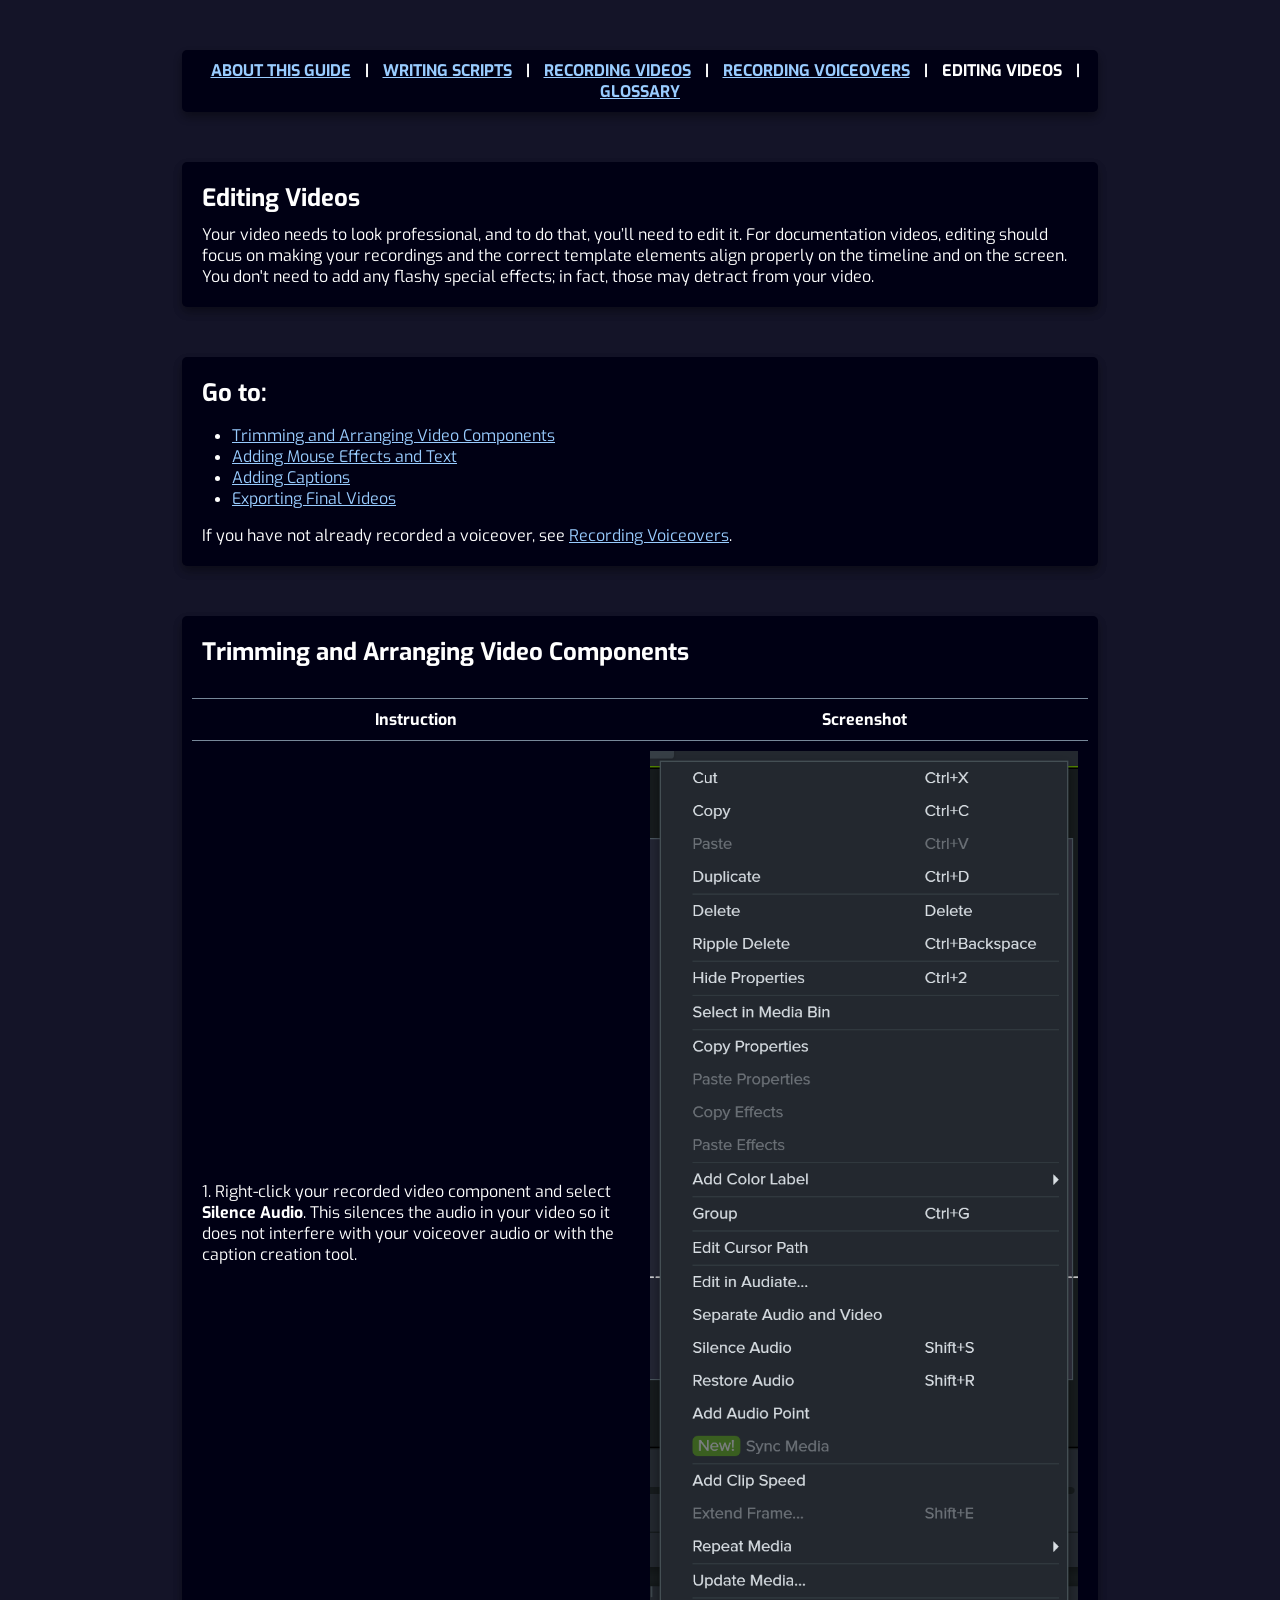
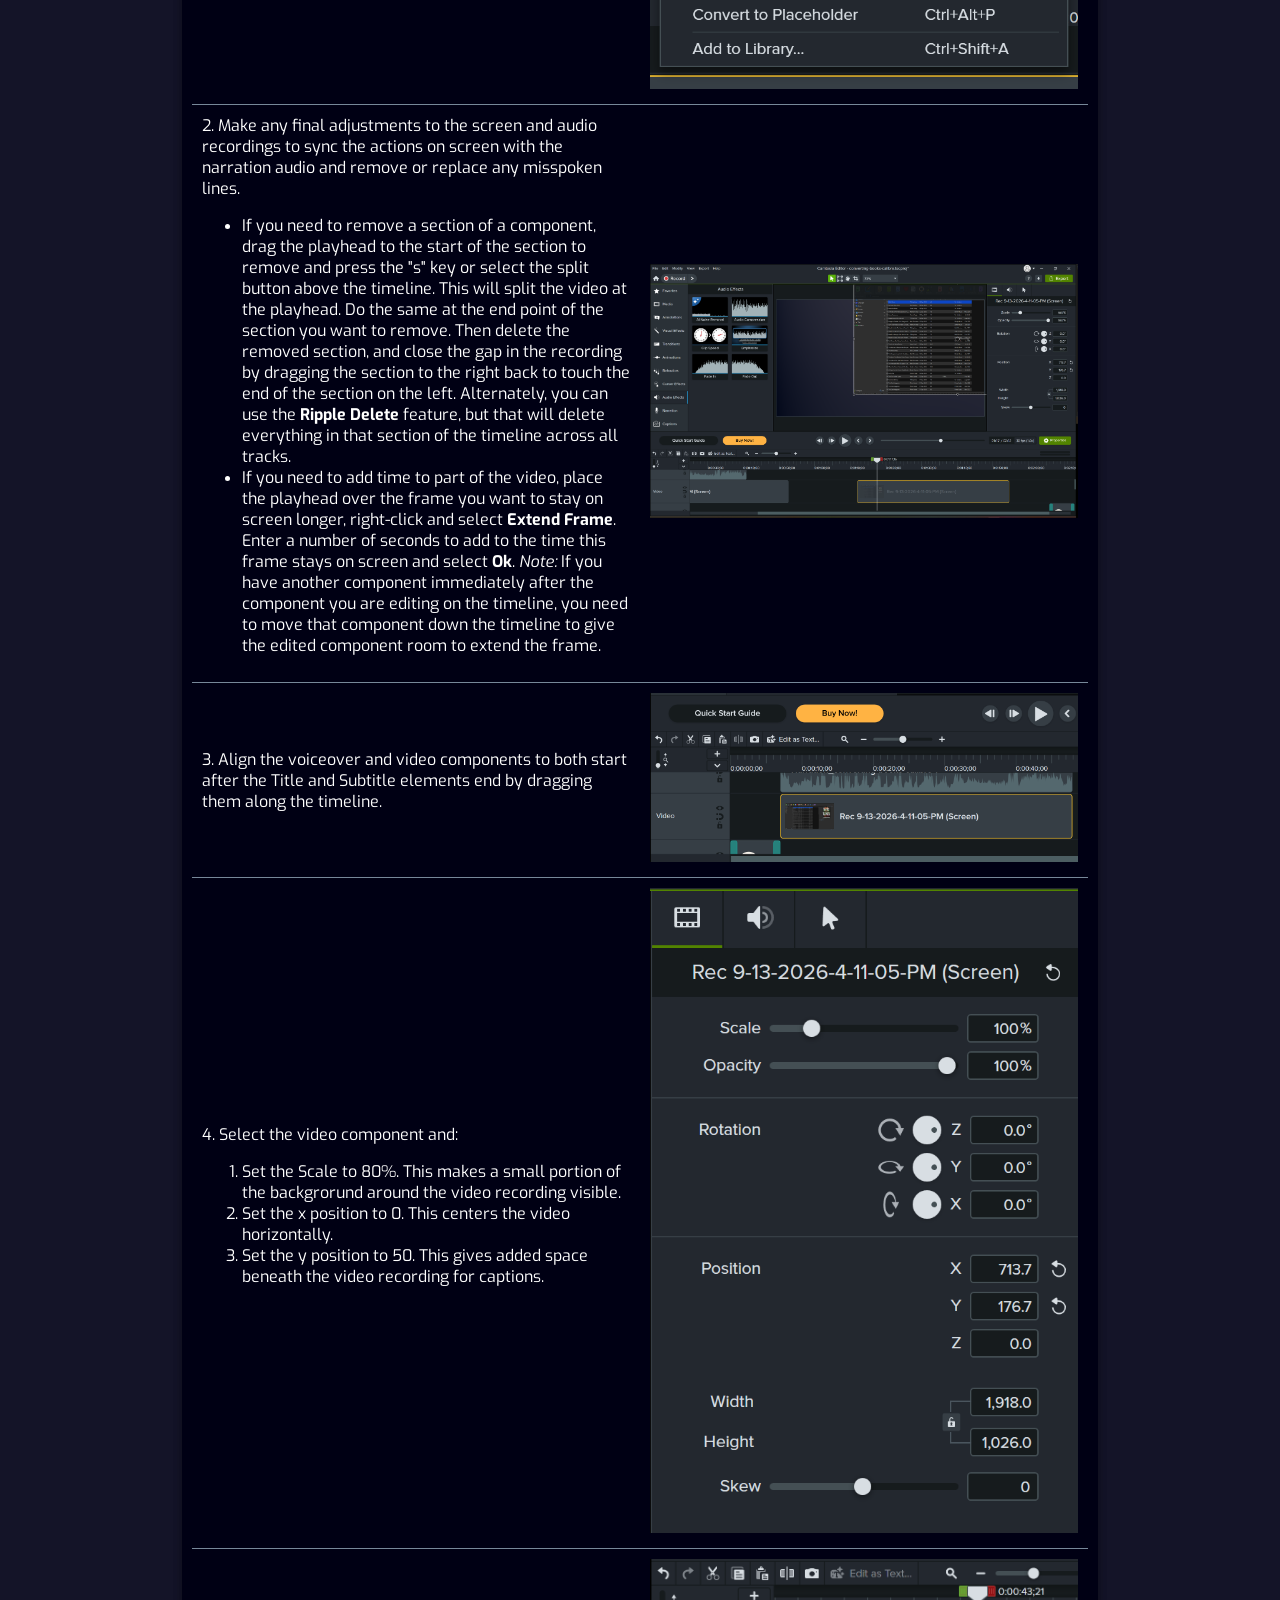
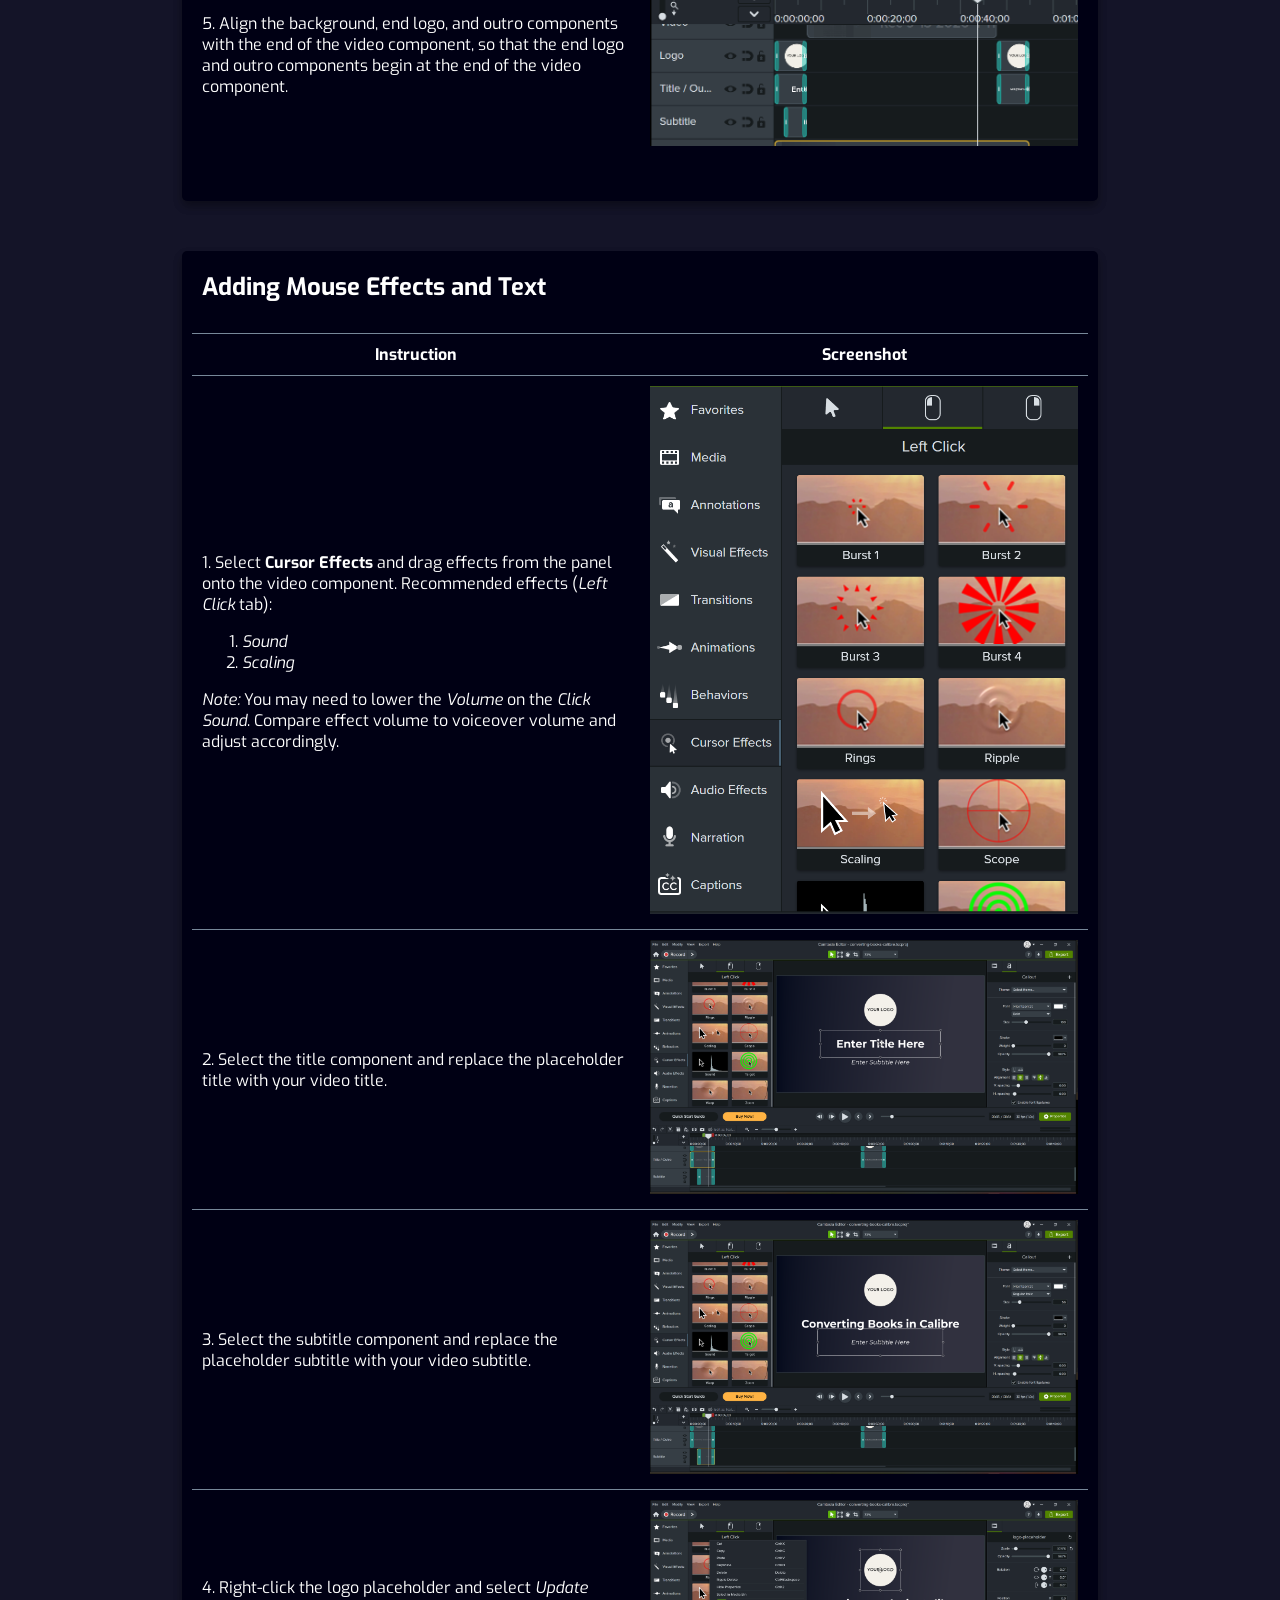
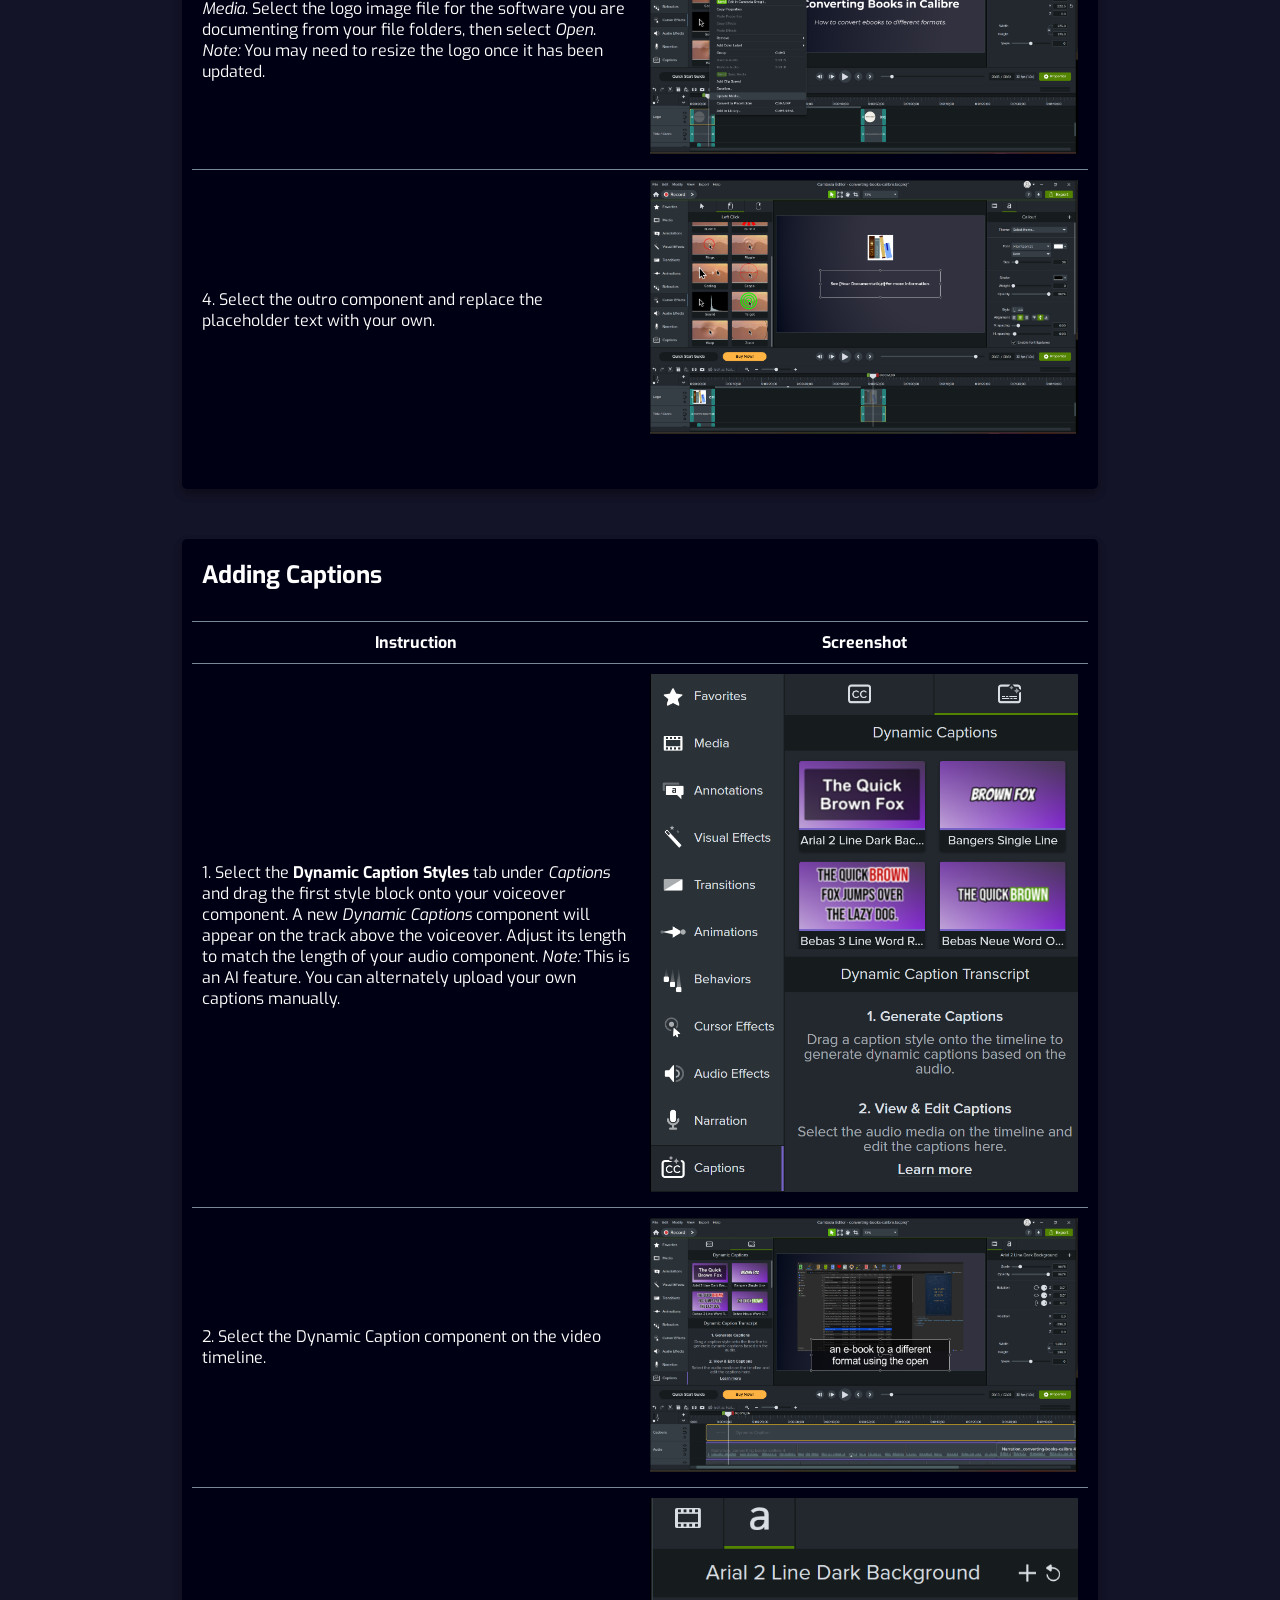
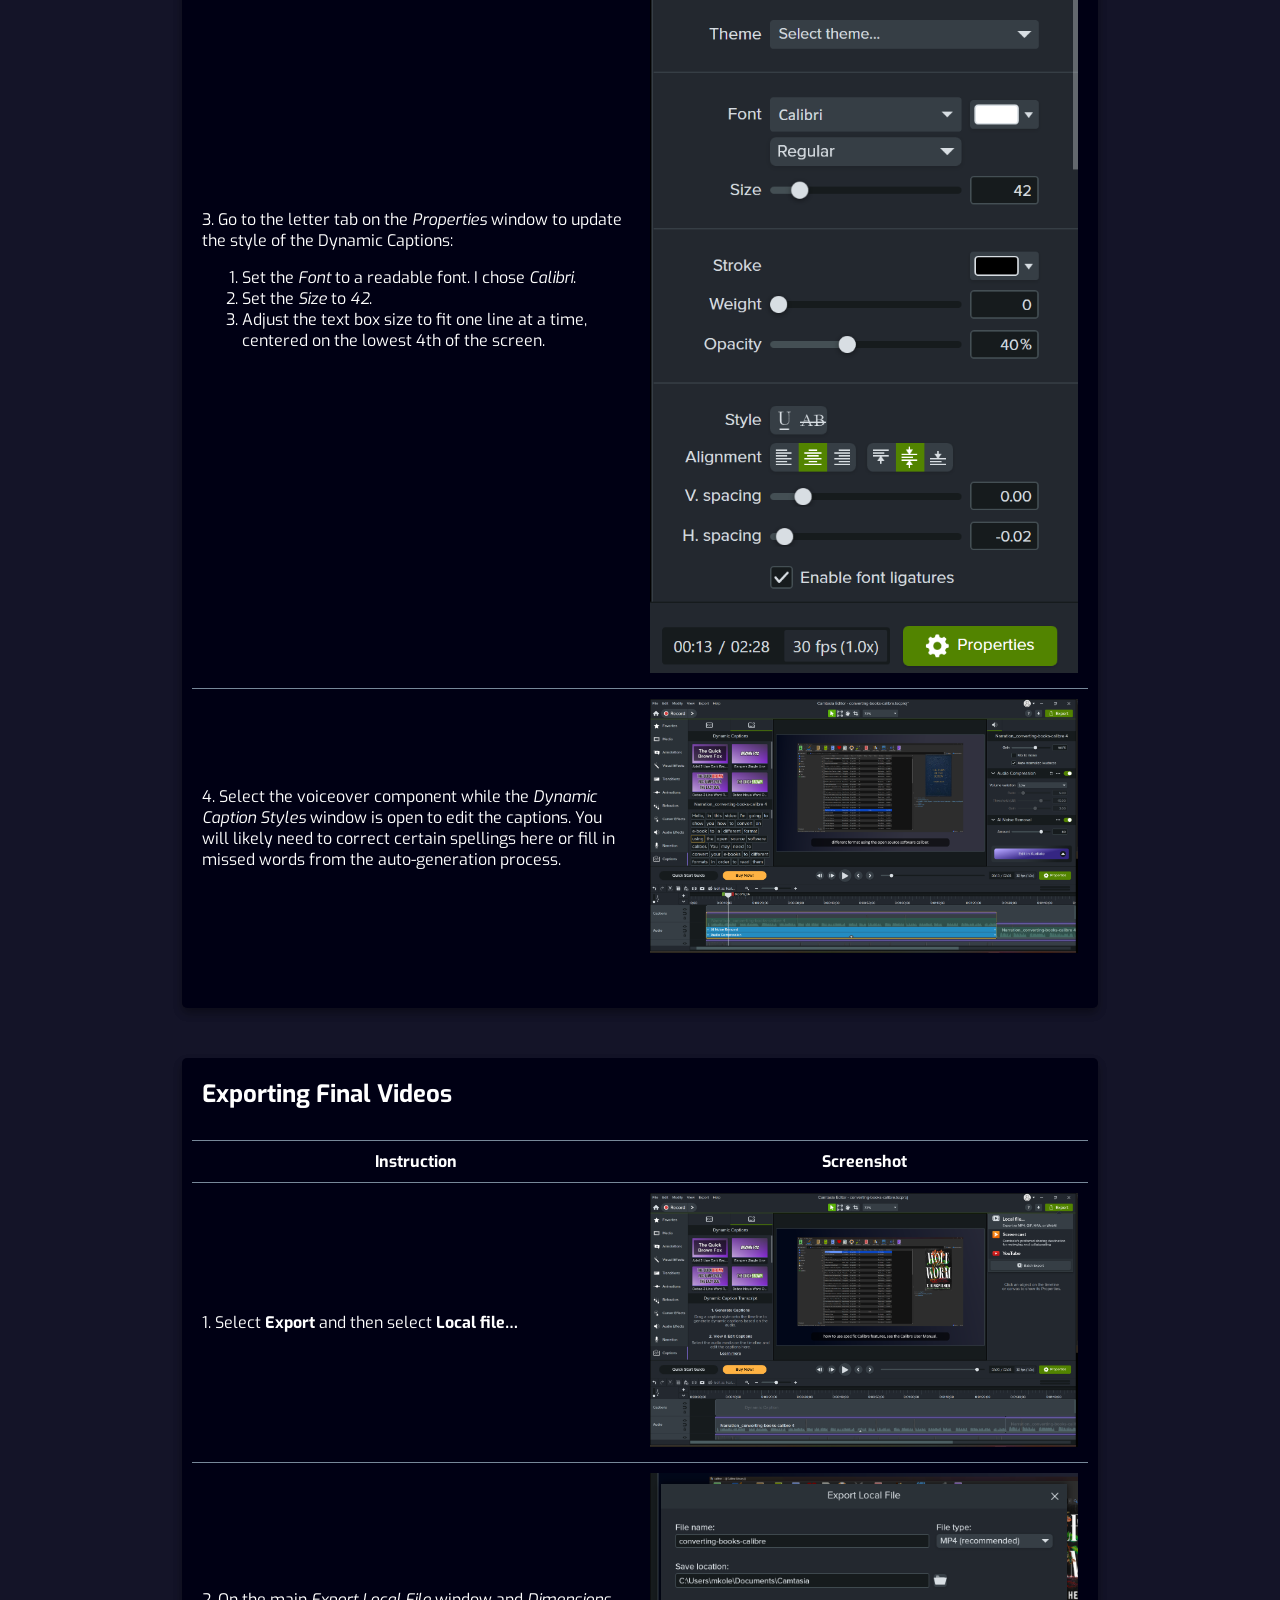
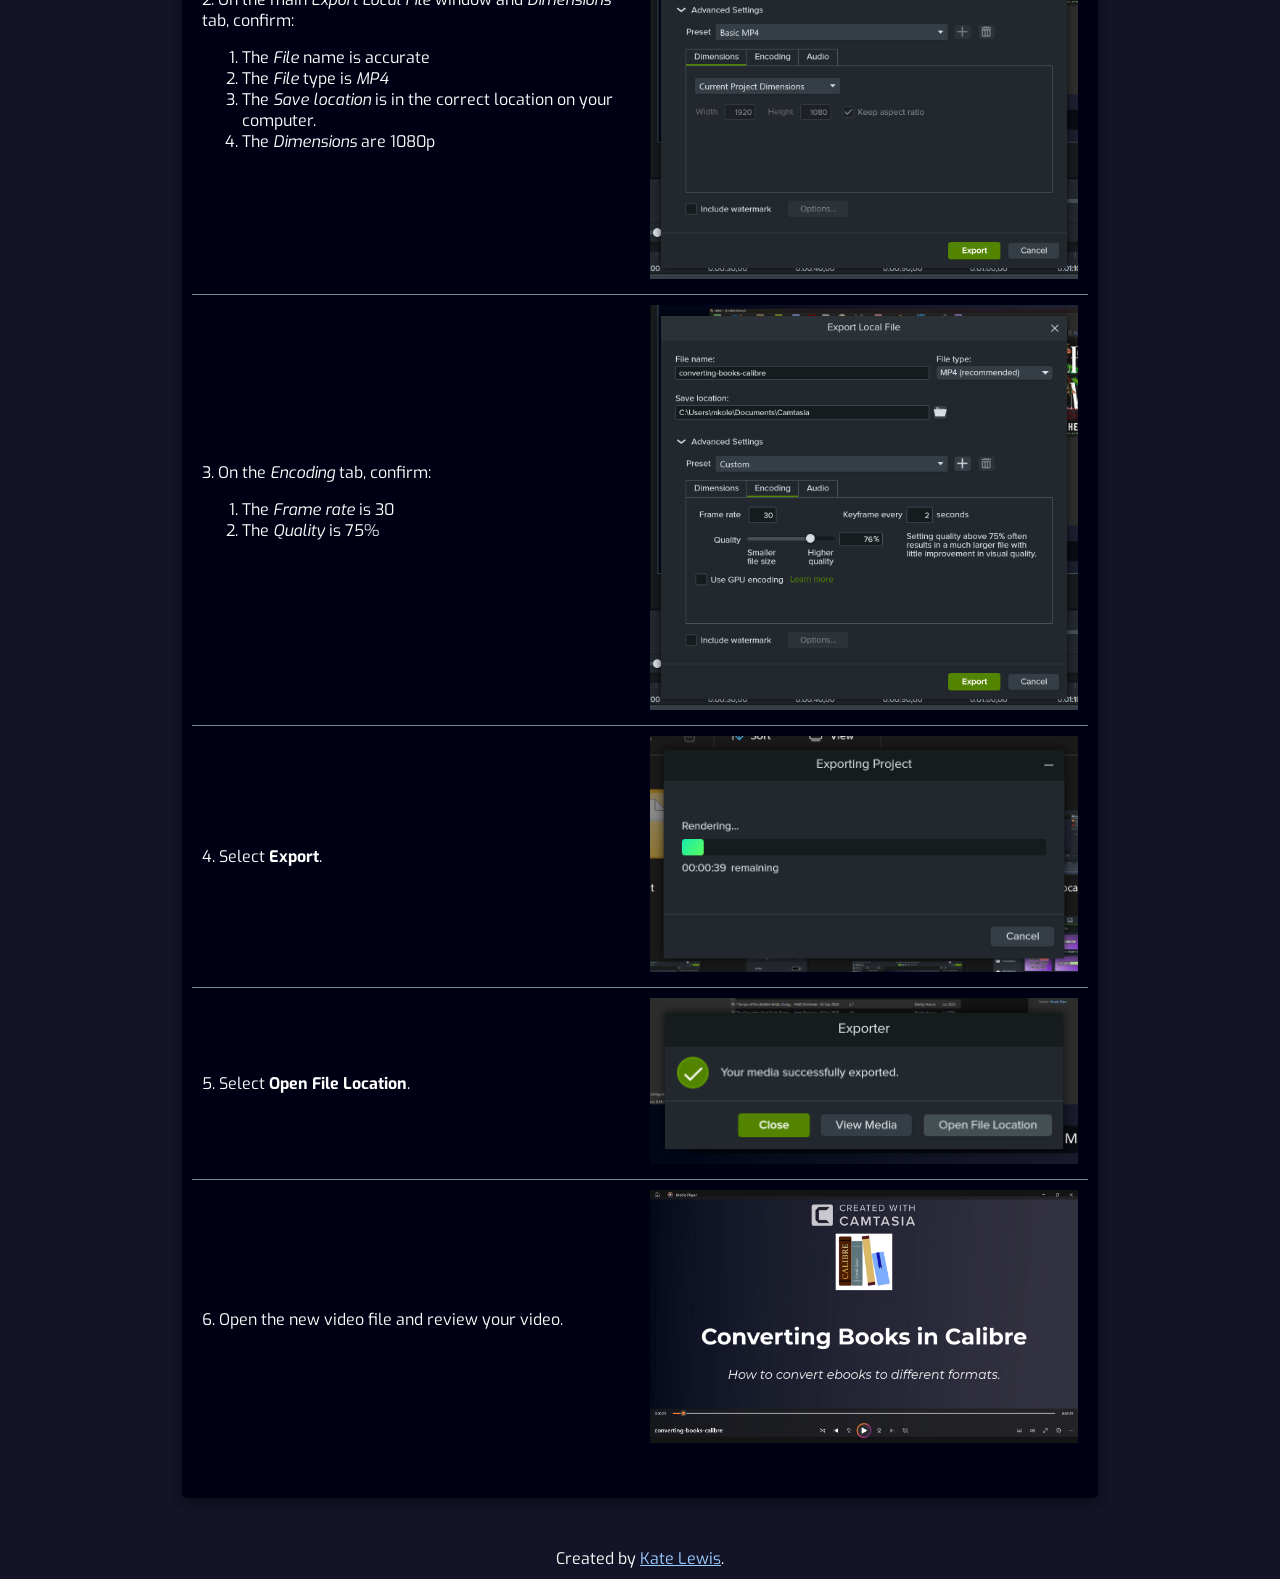
<file: editing-videos.html>
<!DOCTYPE html>
<html>

<head>
    <title>Editing Videos</title>
    <link rel="stylesheet" href="styles.css">
    <meta charset="UTF-8">
    <meta name="description" content="Documentation video guide for Camtasia.">
    <meta name="keywords" content="documentation, video, Camtasia">
    <meta name="author" content="Kate Lewis">
    <meta name="viewport" content="width=device-width, initial-scale=1.0">
</head>

<body>
    <nav>
        <a href="index.html">About this Guide</a> |
        <a href="writing-scripts.html">Writing Scripts</a> |
        <a href="recording-videos.html">Recording Videos</a> |
        <a href="recording-voiceovers.html">Recording Voiceovers</a> |
        <a>Editing Videos</a> |
        <a href="glossary.html">Glossary</a>
    </nav>
    <header>
        <section>
            <h1>Editing Videos</h1>
            <p>Your video needs to look professional, and to do that, you’ll need to edit it. For documentation videos,
                editing should focus on making your recordings and the correct template elements align properly on the
                timeline and on the screen. You don't need to add any flashy special effects; in fact, those may detract from your video.</p>
        </section>
    </header>
    <main>
        <section>
            <h2>Go to:</h2>
            <ul>
                <li><a href="#trimming">Trimming and Arranging Video Components</a></li>
                <li><a href="#mouse">Adding Mouse Effects and Text</a></li>
                <li><a href="#captions">Adding Captions</a></li>
                <li><a href="#exporting">Exporting Final Videos</a></li>
            </ul>
            <p>If you have not already recorded a voiceover, see <a href="recording-voiceovers.html">Recording
                    Voiceovers</a>.</p>
        </section>
        <section>
            <h2 id="trimming">Trimming and Arranging Video Components</h2>
            <table class="screens">
                <colgroup>
                    <col span="1" style="width: 50%;">
                    <col span="1" style="width: 50%;">
                </colgroup>
                <tr>
                    <th>Instruction</th>
                    <th>Screenshot</th>
                </tr>
                <tr>
                    <td>1. Right-click your recorded video component and select <strong>Silence Audio</strong>. This
                        silences the audio in your video so it does not interfere with your
                        voiceover audio or with the caption creation tool.</td>
                    <td><img src="media/editing-silence-audio.png" alt="right click menu on video component" width="100%">
                    </td>
                </tr>
                <tr>
                    <td>2. Make any final adjustments to the screen and audio recordings to sync the actions on screen with the
                        narration audio and remove or replace any misspoken lines.
                        <ul>
                            <li>If you need to remove a section of a component, drag the playhead to the start of the section to remove
                        and press the "s" key or select the split button above the timeline. This will split the video
                        at the playhead. Do the same at the end point of the section you want to remove. Then delete the
                        removed section, and close the gap in the recording by dragging the section to the right back to
                        touch the end of the section on the left. Alternately, you can use the <strong>Ripple Delete</strong> feature, but that will delete everything in that section of the timeline across all tracks.</li>
                            <li>If you need to add time to part of the video, place the playhead over the frame you want to stay
                        on screen longer, right-click and select <strong>Extend Frame</strong>. Enter a number of
                        seconds to add to the
                        time this frame stays on screen and select <strong>Ok</strong>. <em>Note:</em> If you have
                        another component immediately
                        after the component you are editing on the timeline, you need to move that component down the
                        timeline to give the edited component room to extend the frame.</li>
                        </ul>
                    </td>
                    <td><img src="media/editing-trim-video.png" alt="camtasia editor main interface" width="100%"></td>
                </tr>
                <tr>
                    <td>3. Align the voiceover and video components to both start after the Title and Subtitle elements end by dragging them along the timeline.</td>
                    <td><img src="media/editing-align-start.png" alt="camtasia editor timeline close up" width="100%"></td>
                </tr>
                <tr>
                    <td>4. Select the video component and:
                        <ol>
                            <li>Set the Scale to 80%. This makes a small portion of the backgrorund around the video
                                recording visible.</li>
                            <li>Set the x position to 0. This centers the video horizontally.</li>
                            <li>Set the y position to 50. This gives added space beneath the video recording for
                                captions.</li>
                        </ol>
                    </td>
                    <td><img src="media/editing-video-scale.png" alt="video settings window" width="100%"></td>
                </tr>
                <tr>
                    <td>5. Align the background, end logo, and outro components with the end of the video component, so that the end logo and outro components begin at the end of the video component.</td>
                    <td><img src="media/editing-align-end.png" alt="camtasia editor timeline close up" width="100%"></td>
                </tr>
            </table>
        </section>
        <section>
            <h2 id="mouse">Adding Mouse Effects and Text</h2>
            <table class="screens">
                <colgroup>
                    <col span="1" style="width: 50%;">
                    <col span="1" style="width: 50%;">
                </colgroup>
                <tr>
                    <th>Instruction</th>
                    <th>Screenshot</th>
                </tr>
                <tr>
                    <td>1. Select <strong>Cursor Effects</strong> and drag effects from the panel onto the video
                        component. Recommended
                        effects (<em>Left Click</em> tab):
                        <ol>
                            <li><em>Sound</em></li>
                            <li><em>Scaling</em></li>
                        </ol>
                        <em>Note:</em> You may need to lower the <em>Volume</em> on the <em>Click Sound</em>. Compare
                        effect volume to voiceover volume and adjust accordingly.
                    </td>
                    <td><img src="media/editing-cursor-effect.png" alt="cursor effects window" width="100%"></td>
                </tr>
                <tr>
                    <td>2. Select the title component and replace the placeholder title with your video title.</td>
                    <td><img src="media/editing-enter-title.png" alt="camtasia editor main interface" width="100%"></td>
                </tr>
                <tr>
                    <td>3. Select the subtitle component and replace the placeholder subtitle with your video subtitle.
                    </td>
                    <td><img src="media/editing-enter-subtitle.png" alt="camtasia editor main interface" width="100%"></td>
                </tr>
                <tr>
                    <td>4. Right-click the logo placeholder and select <em>Update Media</em>. Select the logo image file for the software you are documenting from your file folders, then select <em>Open</em>. <em>Note:</em> You may need to resize the logo once it has been updated.
                    </td>
                    <td><img src="media/editing-change-logo.png" alt="camtasia editor main interface" width="100%"></td>
                </tr>
                <tr>
                    <td>4. Select the outro component and replace the placeholder text with your own.</td>
                    <td><img src="media/editing-update-outro.png" alt="camtasia editor main interface" width="100%"></td>
                </tr>
            </table>
        </section>
        <section>
            <h2 id="captions">Adding Captions</h2>
            <table class="screens">
                <colgroup>
                    <col span="1" style="width: 50%;">
                    <col span="1" style="width: 50%;">
                </colgroup>
                <tr>
                    <th>Instruction</th>
                    <th>Screenshot</th>
                </tr>
                <tr>
                    <td>1. Select the <strong>Dynamic Caption Styles</strong> tab under <em>Captions</em> and drag the
                        first style block onto your
                        voiceover component. A new <em>Dynamic Captions</em> component will appear on the track above
                        the
                        voiceover. Adjust its length to match the length of your audio component. <em>Note:</em> This is an AI feature. You can alternately upload your own captions manually.</td>
                    <td><img src="media/editing-captions-window.png" alt="dynamic captions window" width="100%"></td>
                </tr>
                <tr>
                    <td>2. Select the Dynamic Caption component on the video timeline.</td>
                    <td><img src="media/editing-select-caption.png" alt="camtasia editor main interface" width="100%"></td>
                </tr>
                <tr>
                    <td>3. Go to the letter tab on the <em>Properties</em> window to update the style of the Dynamic Captions:
                        <ol>
                            <li>Set the <em>Font</em> to a readable font. I chose <em>Calibri</em>.</li>
                            <li>Set the <em>Size</em> to <em>42</em>.</li>
                            <li>Adjust the text box size to fit one line at a time, centered on the lowest 4th of the
                                screen.</li>
                        </ol>
                    </td>
                    <td><img src="media/editing-caption-style.png" alt="caption style window" width="100%"></td>
                </tr>
                <tr>
                    <td>4. Select the voiceover component while the <em>Dynamic Caption Styles</em> window is open to
                        edit the
                        captions. You will likely need to correct certain spellings here or
                        fill in missed words from the auto-generation process.</td>
                    <td><img src="media/editing-edit-captions.png" alt="camtasia editor main interface" width="100%"></td>
                </tr>
            </table>
        </section>
        <section>
            <h2 id="exporting">Exporting Final Videos</h2>
            <table class="screens">
                <colgroup>
                    <col span="1" style="width: 50%;">
                    <col span="1" style="width: 50%;">
                </colgroup>
                <tr>
                    <th>Instruction</th>
                    <th>Screenshot</th>
                </tr>
                <tr>
                    <td>1. Select <strong>Export</strong> and then select <strong>Local file…</strong></td>
                    <td><img src="media/editing-export-local.png" alt="camtasia editor main interface" width="100%"></td>
                </tr>
                <tr>
                    <td>2. On the main <em>Export Local File</em> window and <em>Dimensions</em> tab, confirm:
                        <ol>
                            <li>The <em>File</em> name is accurate</li>
                            <li>The <em>File</em> type is <em>MP4</em></li>
                            <li>The <em>Save location</em> is in the correct location on your computer.</li>
                            <li>The <em>Dimensions</em> are 1080p</li>
                        </ol>
                    </td>
                    <td><img src="media/editing-export-confirmation-2.png" alt="local file export window" width="100%"></td>
                </tr>
                <tr>
                    <td>3. On the <em>Encoding</em> tab, confirm:
                        <ol>
                            <li>The <em>Frame rate</em> is 30</li>
                            <li>The <em>Quality</em> is 75%</li>
                        </ol>
                    </td>
                    <td><img src="media/editing-export-confirmation-3.png" alt="local file export window" width="100%"></td>
                </tr>
                <tr>
                    <td>4. Select <strong>Export</strong>.</td>
                    <td><img src="media/editing-exporting-rendering.png" alt="rendering loading window" width="100%"></td>
                </tr>
                <tr>
                    <td>5. Select <strong>Open File Location</strong>.</td>
                    <td><img src="media/editing-open-file-location.png" alt="rendering confirmation window" width="100%"></td>
                </tr>
                <tr>
                    <td>6. Open the new video file and review your video.</td>
                    <td><img src="media/editing-final-video.png" alt="video player" width="100%"></td>
                </tr>
            </table>
        </section>
    </main>
    <div class="attribution">
        <p>Created by <a href="https://katelewismedia.com/">Kate Lewis</a>.</p>
    </div>
</body>

</html>
</file>
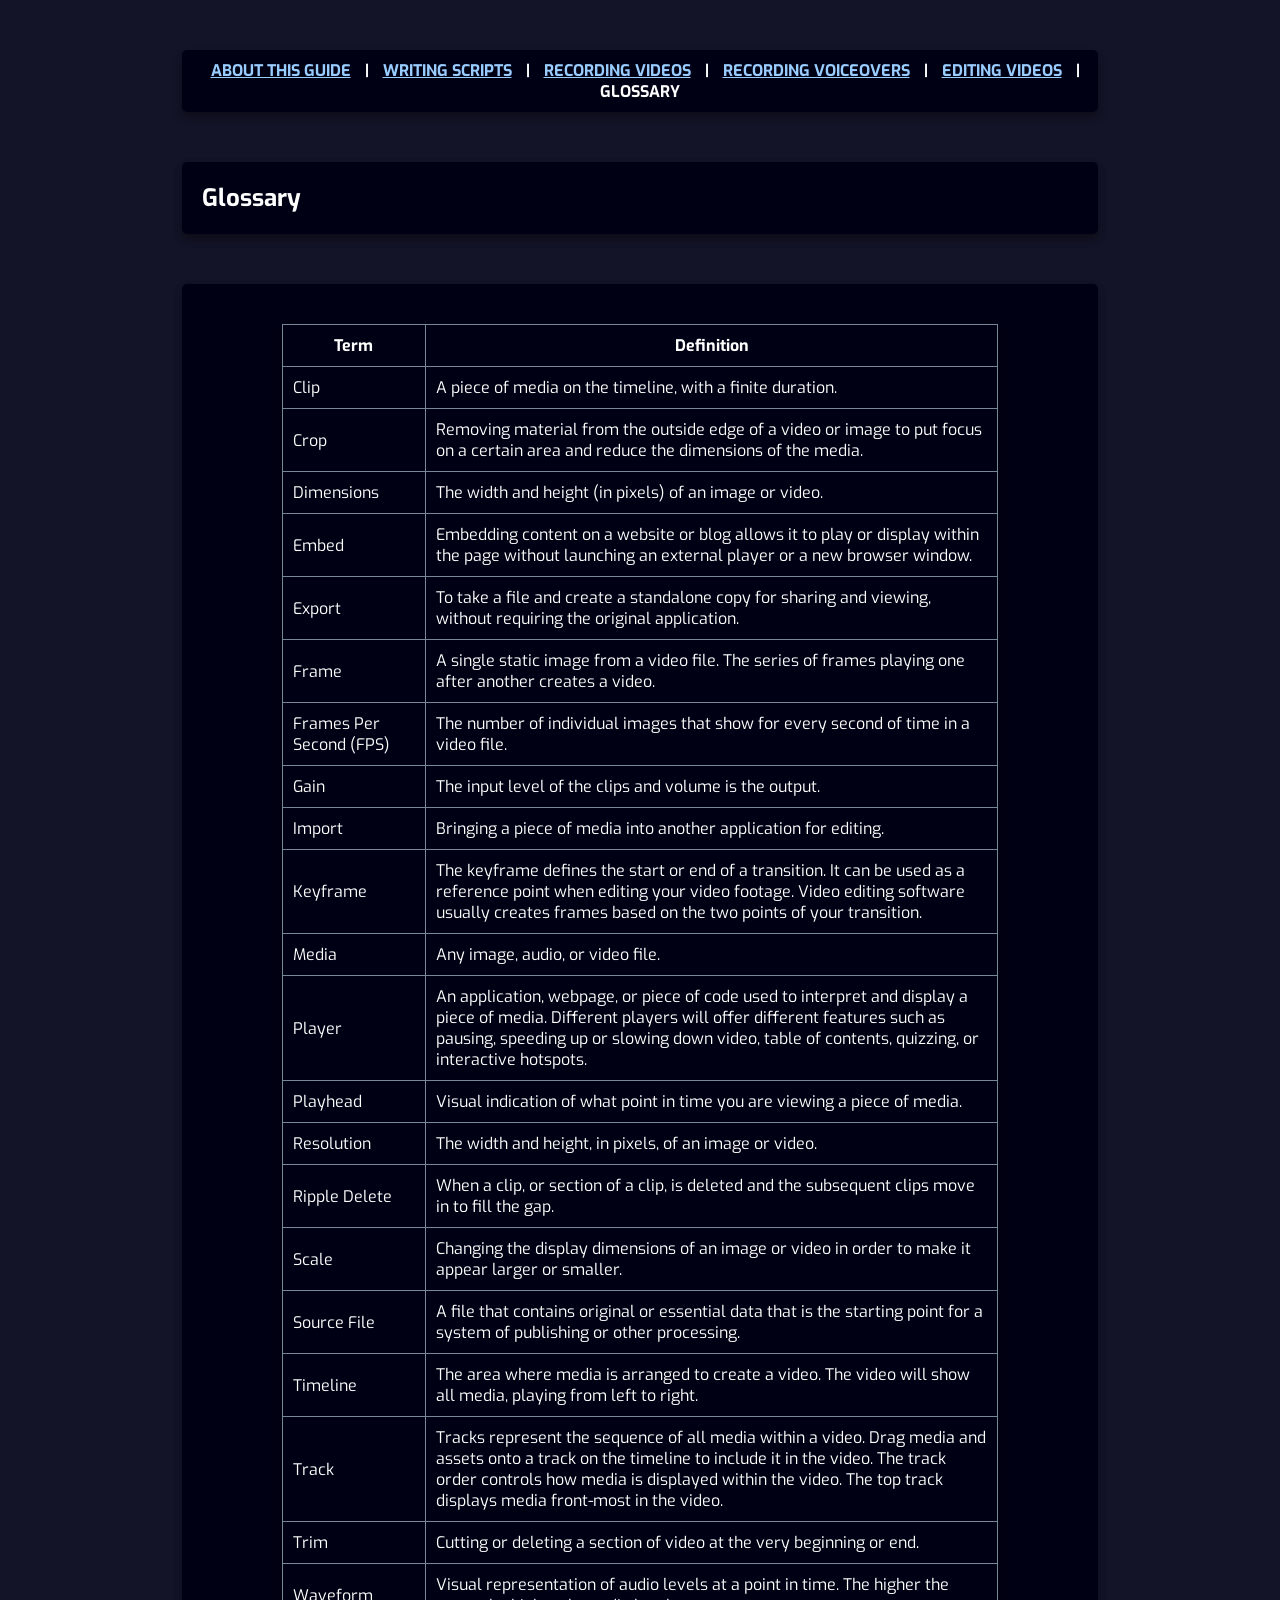
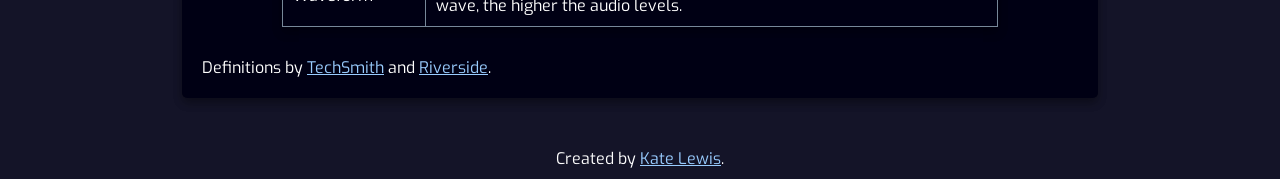
<file: glossary.html>
<!DOCTYPE html>
<html>

<head>
    <title>Glossary</title>
    <link rel="stylesheet" href="styles.css">
    <meta charset="UTF-8">
    <meta name="description" content="Documentation video guide for Camtasia.">
    <meta name="keywords" content="documentation, video, Camtasia">
    <meta name="author" content="Kate Lewis">
    <meta name="viewport" content="width=device-width, initial-scale=1.0">
</head>

<body>
    <nav>
        <a href="index.html">About this Guide</a> |
        <a href="writing-scripts.html">Writing Scripts</a> |
        <a href="recording-videos.html">Recording Videos</a> |
        <a href="recording-voiceovers.html">Recording Voiceovers</a> |
        <a href="editing-videos.html">Editing Videos</a> |
        <a>Glossary</a>
    </nav>
    <header>
        <section>
        <h1>Glossary</h1>
        </section>
    </header>
    <main>
        <section>
            <table class="info">
                <colgroup>
                <col span="1" style="width: 20%;">
                <col span="1" style="width: 80%;">
            </colgroup>
                <tr>
                    <th>Term</th>
                    <th>Definition</th>
                </tr>
                <tr>
                    <td>Clip</td>
                    <td>A piece of media on the timeline, with a finite duration.</td>
                </tr>
                <tr>
                    <td>Crop</td>
                    <td>Removing material from the outside edge of a video or image to put focus on a certain area and
                        reduce the dimensions of the media.</td>
                </tr>
                <tr>
                    <td>Dimensions</td>
                    <td>The width and height (in pixels) of an image or video.</td>
                </tr>
                <tr>
                    <td>Embed</td>
                    <td>Embedding content on a website or blog allows it to play or display within the page without
                        launching an external player or a new browser window.</td>
                </tr>
                <tr>
                    <td>Export</td>
                    <td>To take a file and create a standalone copy for sharing and viewing, without requiring the
                        original application.</td>
                </tr>
                <tr>
                    <td>Frame</td>
                    <td>A single static image from a video file. The series of frames playing one after another creates
                        a video.</td>
                </tr>
                <tr>
                    <td>Frames Per Second (FPS)</td>
                    <td>The number of individual images that show for every second of time in a video file.</td>
                </tr>
                <tr>
                    <td>Gain</td>
                    <td>The input level of the clips and volume is the output.</td>
                </tr>
                <tr>
                    <td>Import</td>
                    <td>Bringing a piece of media into another application for editing.</td>
                </tr>
                <tr>
                    <td>Keyframe</td>
                    <td>The keyframe defines the start or end of a transition. It can be used as a reference point when
                        editing your video footage. Video editing software usually creates frames based on the two
                        points of your transition.</td>
                </tr>
                <tr>
                    <td>Media</td>
                    <td>Any image, audio, or video file.</td>
                </tr>
                <tr>
                    <td>Player</td>
                    <td>An application, webpage, or piece of code used to interpret and display a piece of media.
                        Different players will offer different features such as pausing, speeding up or slowing down
                        video, table of contents, quizzing, or interactive hotspots.</td>
                </tr>
                <tr>
                    <td>Playhead</td>
                    <td>Visual indication of what point in time you are viewing a piece of media.</td>
                </tr>
                <tr>
                    <td>Resolution</td>
                    <td>The width and height, in pixels, of an image or video.</td>
                </tr>
                <tr>
                    <td>Ripple Delete</td>
                    <td>When a clip, or section of a clip, is deleted and the subsequent clips move in to fill the gap.
                    </td>
                </tr>
                <tr>
                    <td>Scale</td>
                    <td>Changing the display dimensions of an image or video in order to make it appear larger or
                        smaller.</td>
                </tr>
                <tr>
                    <td>Source File</td>
                    <td>A file that contains original or essential data that is the starting point for a system of
                        publishing or other processing.</td>
                </tr>
                <tr>
                    <td>Timeline</td>
                    <td>The area where media is arranged to create a video. The video will show all media, playing from
                        left to right.</td>
                </tr>
                <tr>
                    <td>Track</td>
                    <td>Tracks represent the sequence of all media within a video. Drag media and assets onto a track on
                        the timeline to include it in the video. The track order controls how media is displayed within
                        the video. The top track displays media front-most in the video.</td>
                </tr>
                <tr>
                    <td>Trim</td>
                    <td>Cutting or deleting a section of video at the very beginning or end.</td>
                </tr>
                <tr>
                    <td>Waveform</td>
                    <td>Visual representation of audio levels at a point in time. The higher the wave, the higher the
                        audio levels.</td>
                </tr>
            </table>
            <p>Definitions by <a
                    href="https://support.techsmith.com/hc/en-us/articles/203732858-Glossary-of-Terms">TechSmith</a> and
                <a href="https://riverside.fm/blog/video-editing-terms#anchor4">Riverside</a>.</p>
        </section>
    </main>
<div class="attribution">
<p>Created by <a href="https://katelewismedia.com/">Kate Lewis</a>.</p>
</div>
</body>

</html>
</file>
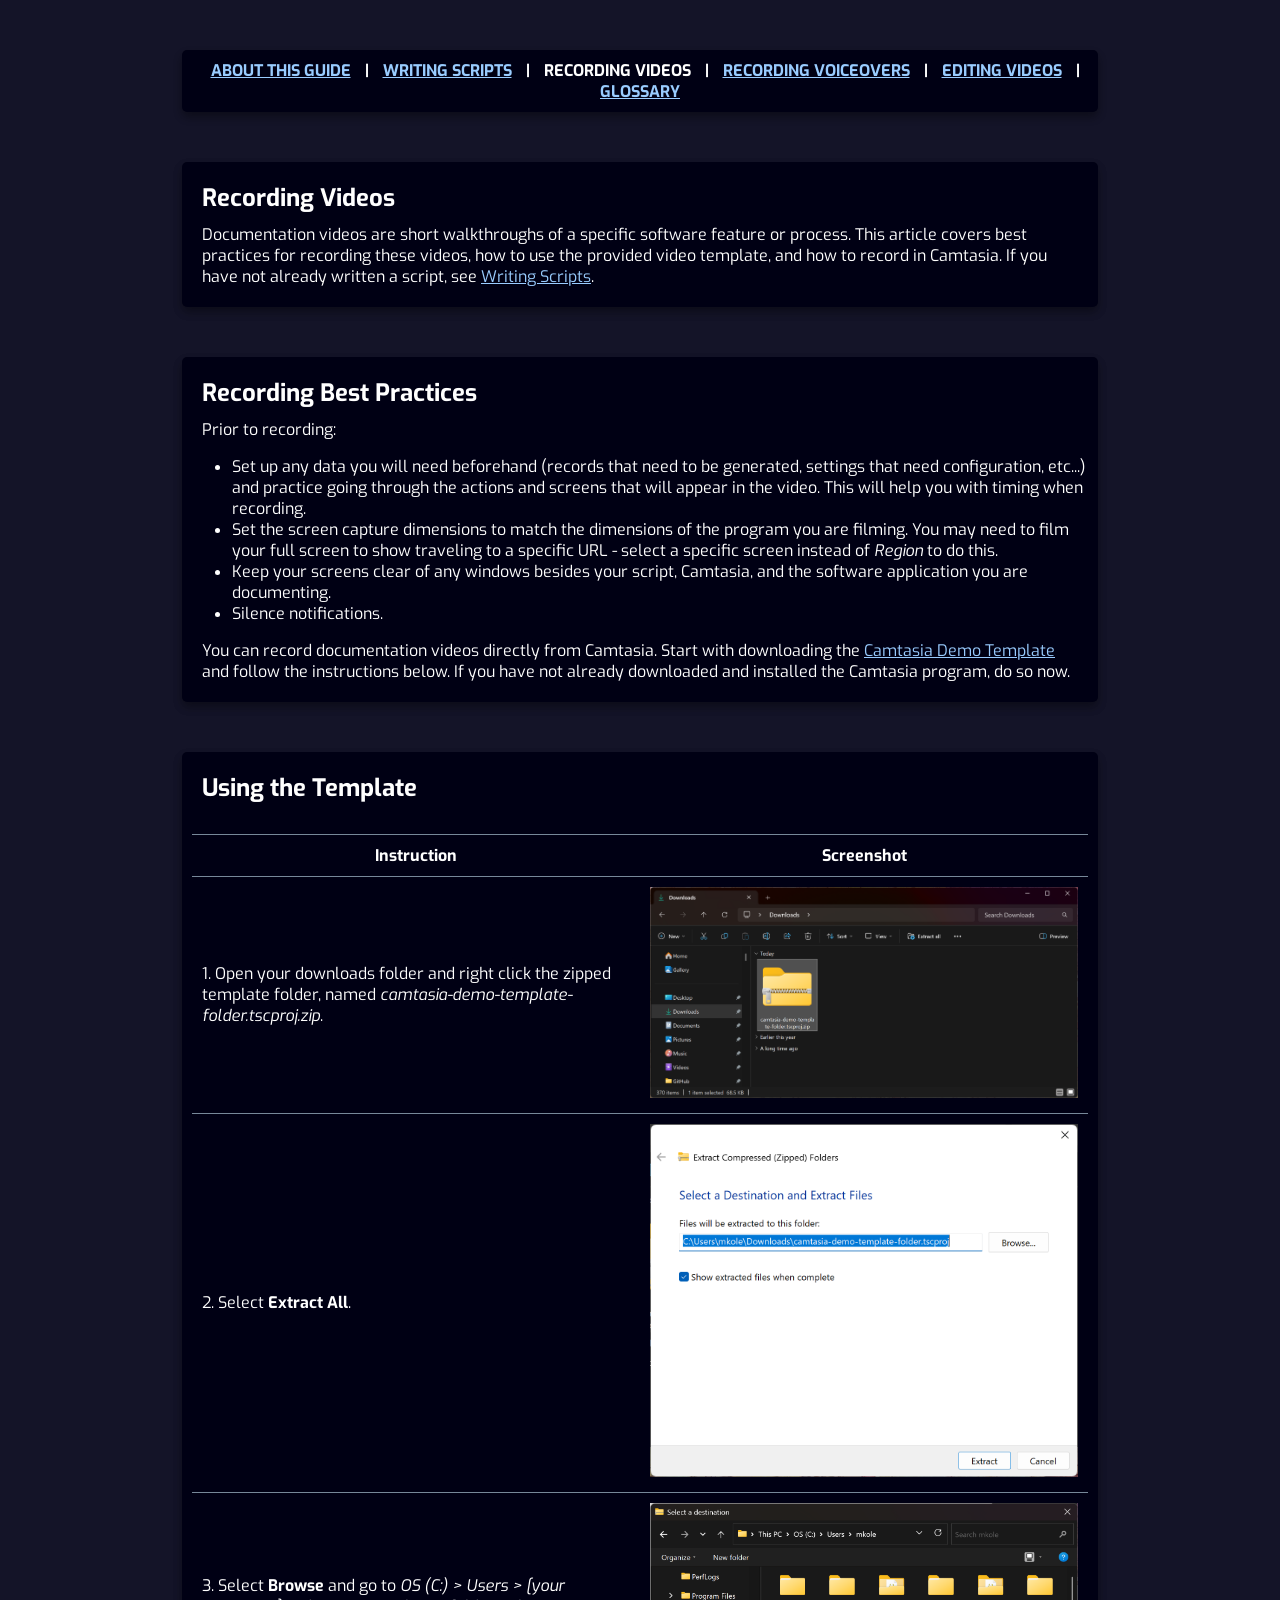
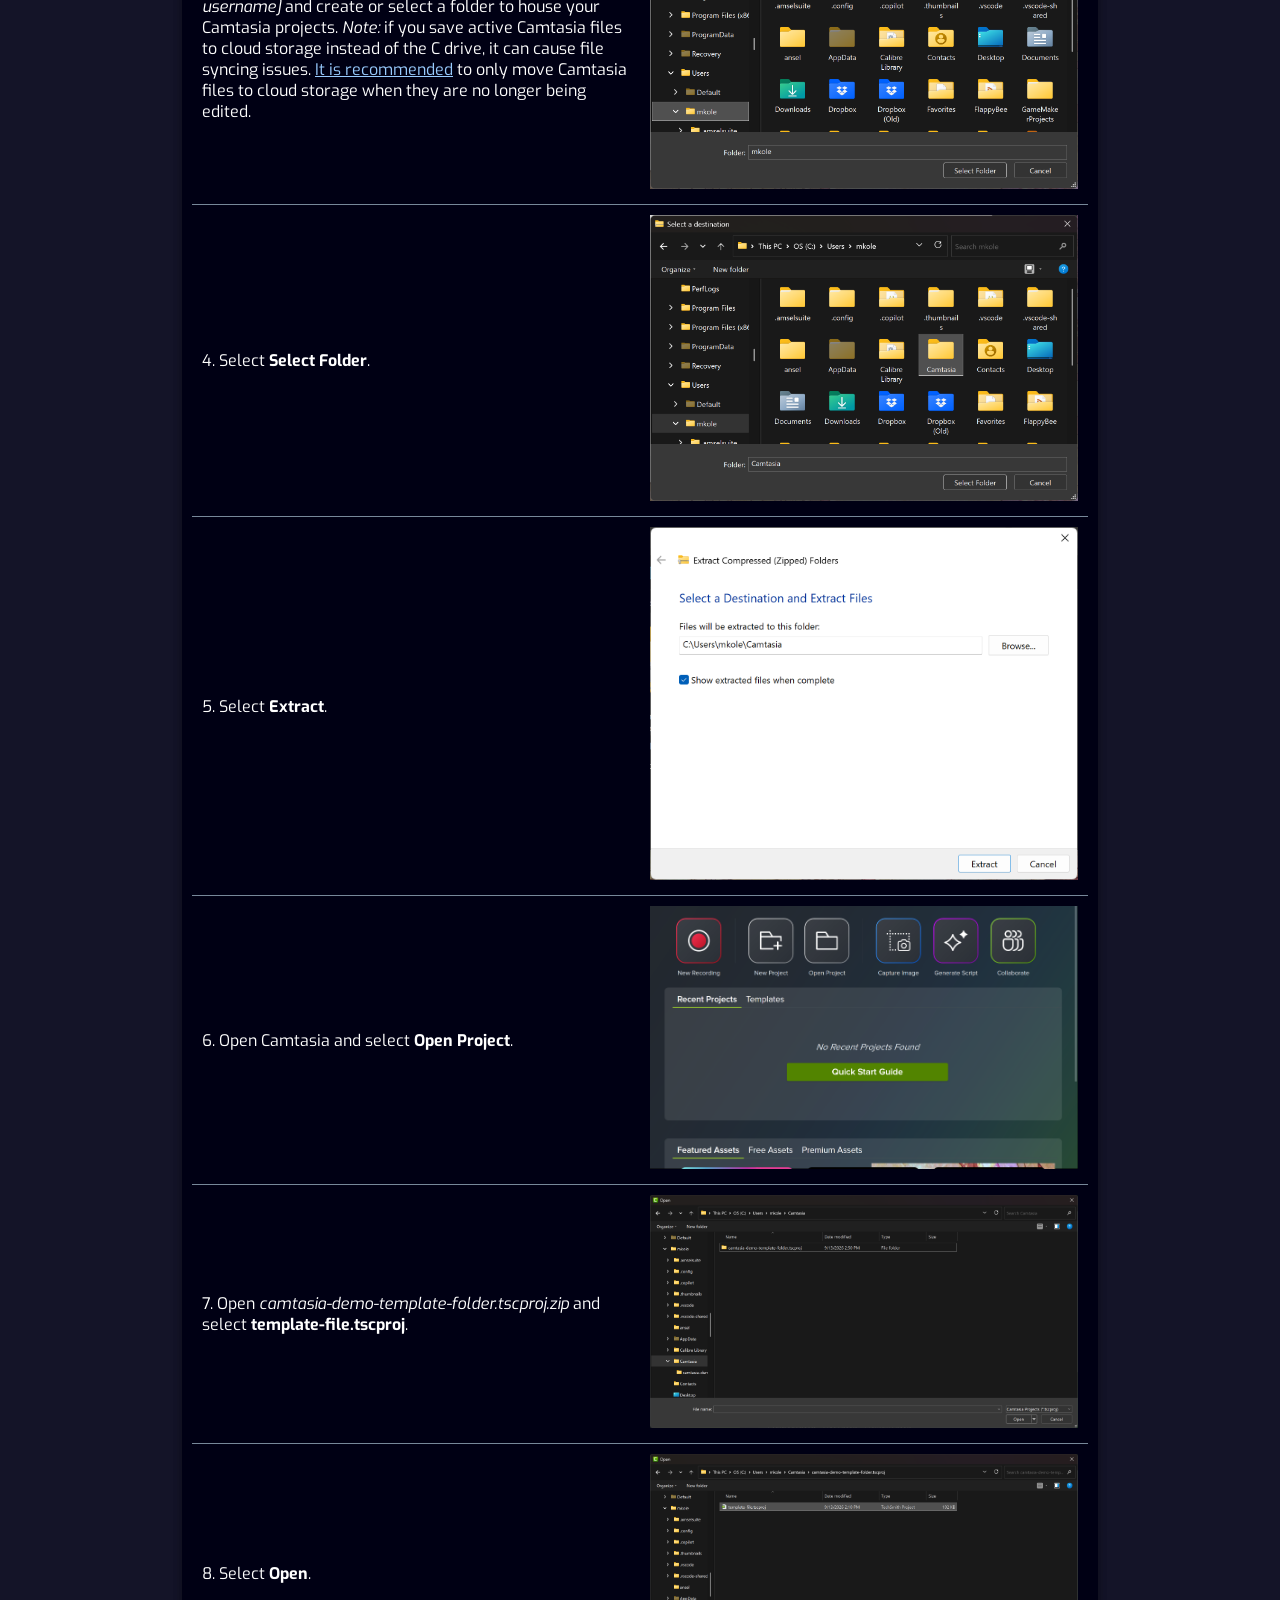
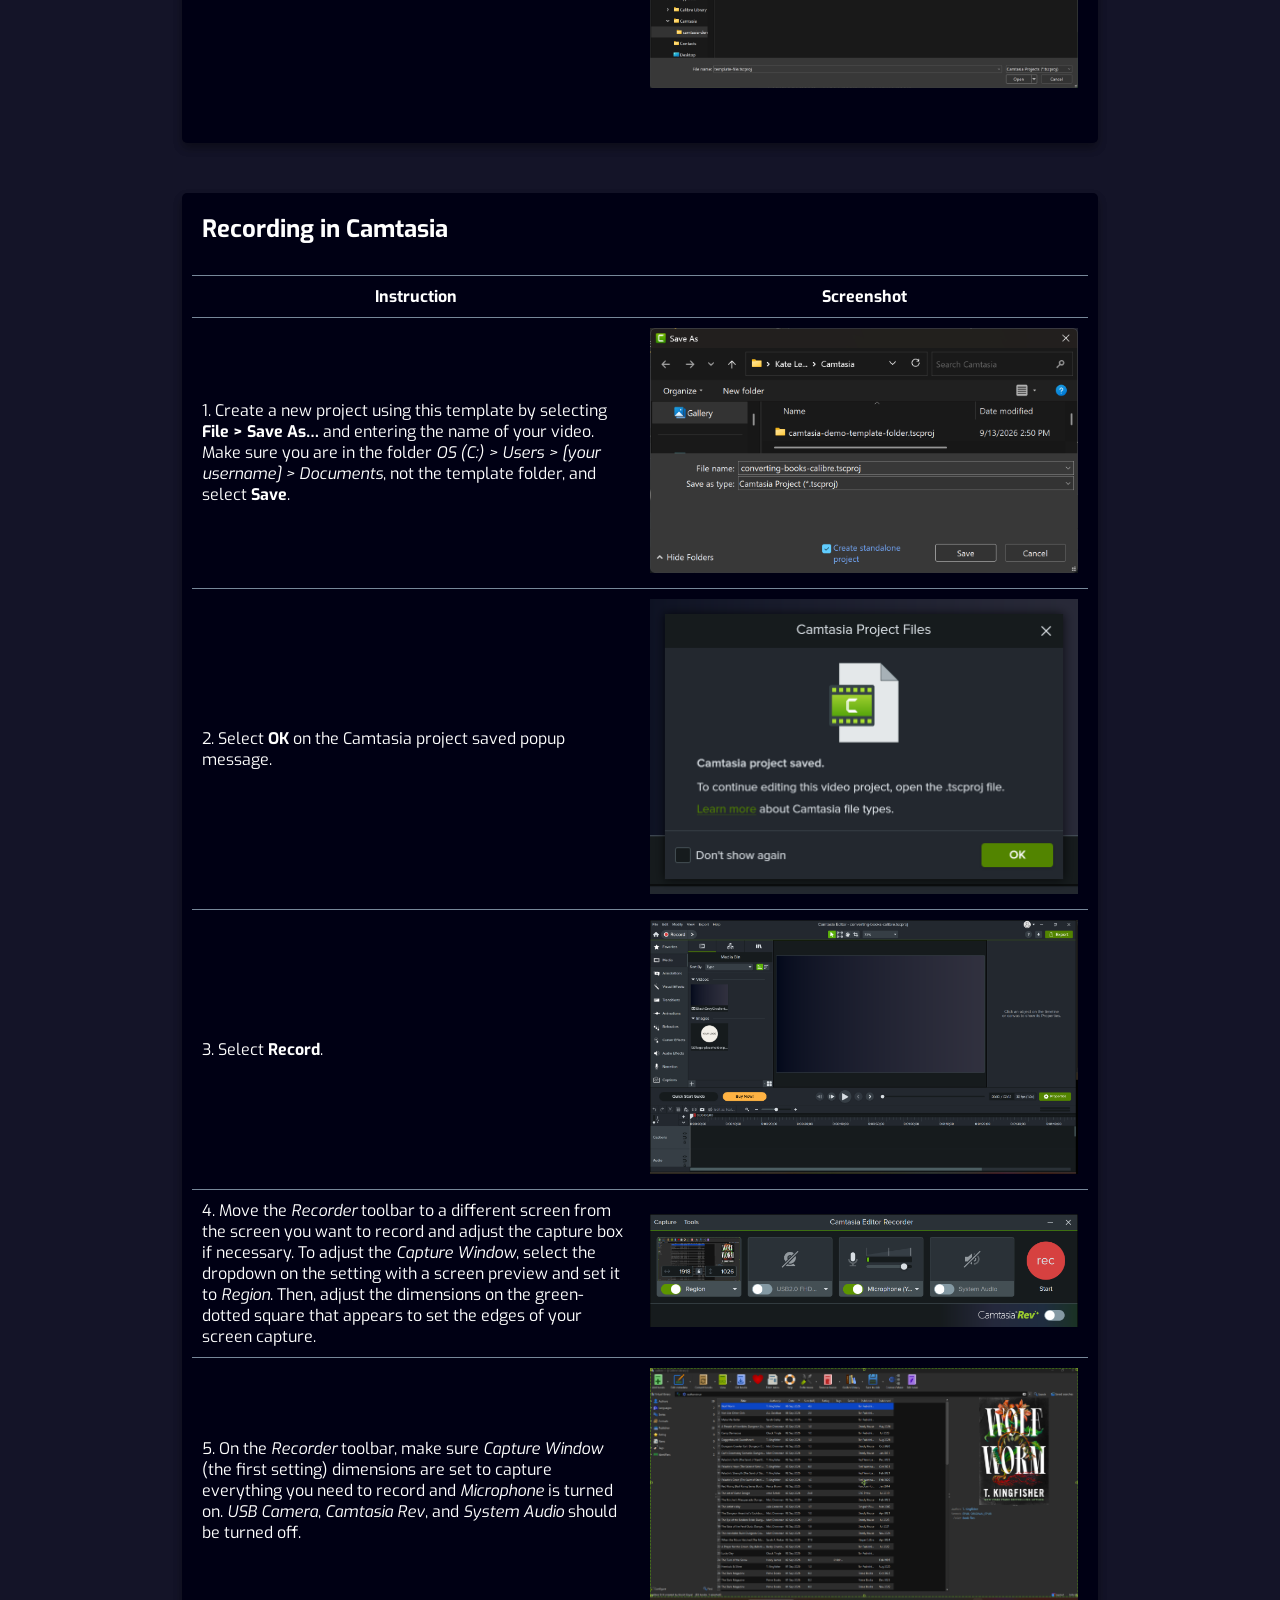
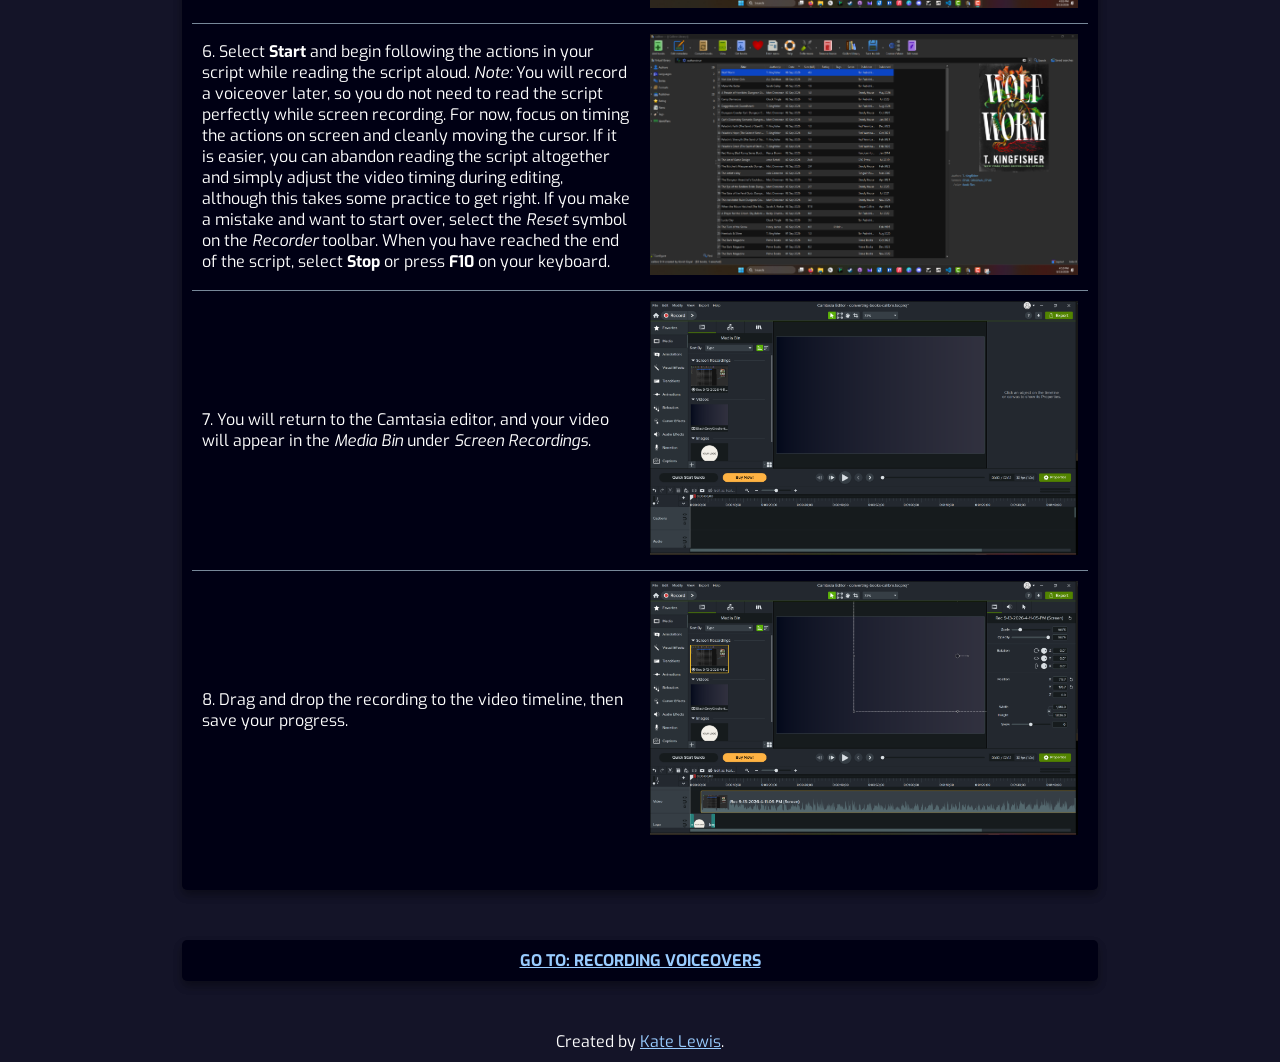
<file: recording-videos.html>
<!DOCTYPE html>
<html>

<head>
    <title>Recording Videos</title>
    <link rel="stylesheet" href="styles.css">
    <meta charset="UTF-8">
    <meta name="description" content="Documentation video guide for Camtasia.">
    <meta name="keywords" content="documentation, video, Camtasia">
    <meta name="author" content="Kate Lewis">
    <meta name="viewport" content="width=device-width, initial-scale=1.0">
</head>

<body>
    <nav>
        <a href="index.html">About this Guide</a> |
        <a href="writing-scripts.html">Writing Scripts</a> |
        <a>Recording Videos</a> |
        <a href="recording-voiceovers.html">Recording Voiceovers</a> |
        <a href="editing-videos.html">Editing Videos</a> |
        <a href="glossary.html">Glossary</a>
    </nav>
    <header>
        <section>
        <h1>Recording Videos</h1>
        <p>Documentation videos are short walkthroughs of a specific software feature or process. This article covers best practices for recording these videos, how to use the provided video template, and
            how to record in Camtasia. If you have not already written a script, see <a href="writing-scripts.html">Writing Scripts</a>. 
        </p>
        </section>
    </header>
    <main>
        <section>
            <h2>Recording Best Practices</h2>
            <p>Prior to recording:</p>
            <ul>
                <li>Set up any data you will need beforehand (records that need to be generated, settings that need configuration, etc...) and practice going through the actions and screens that will appear in the video.
                    This will help you with timing when recording.</li>
                <li>Set the screen capture dimensions to match the dimensions of the program you are filming. You may
                    need to film your full screen to show traveling to a specific URL - select a specific screen
                    instead of <em>Region</em> to do this.</li>
                <li>Keep your screens clear of any windows besides your script, Camtasia, and the software application you are documenting.
                </li>
                <li>Silence notifications.</li>
            </ul>
            <p>You can record documentation videos directly from Camtasia. Start with downloading the <a href="camtasia-demo-template-folder.tscproj.zip" download>Camtasia Demo
                Template</a> and follow the instructions below. If you have not already downloaded and installed the Camtasia program, do so now.</p>
        </section>
        <section>
            <h2>Using the Template</h2>
            <table class="screens">
                <colgroup>
                <col span="1" style="width: 50%;">
                <col span="1" style="width: 50%;">
            </colgroup>
                <tr>
                    <th>Instruction</th>
                    <th>Screenshot</th>
                </tr>
                <tr>
                    <td>1. Open your downloads folder and right click the zipped template folder, named <em>camtasia-demo-template-folder.tscproj.zip</em>.</td>
                    <td><img src="media/rv-template-downloads.png" alt="zipped template folder in downloads folder" width="100%"></td>
                </tr>
                <tr>
                    <td>2. Select <strong>Extract All</strong>.</td>
                    <td><img src="media/rv-template-extract-all.png" alt="zipped template folder in downloads folder" width="100%"></td>
                </tr>
                <tr>
                    <td>3. Select <strong>Browse</strong> and go to <em>OS (C:) > Users > [your username]</em> and create or select a folder to house your Camtasia projects.
                        <em>Note:</em> if you save active Camtasia files to cloud storage instead of the C drive, it can cause
                        file syncing issues. <a
                            href="https://support.techsmith.com/hc/en-us/articles/203732738-Cloud-Storage-Compatibility-FAQ">It
                            is recommended</a> to only move Camtasia files to cloud storage when they are no longer
                        being edited.</td>
                    <td><img src="media/rv-template-browse.png" alt="extract all pop up window" width="100%"></td>
                </tr>
                <tr>
                    <td>4. Select <strong>Select Folder</strong>.</td>
                    <td><img src="media/rv-template-extract.png" alt="file tree" width="100%"></td>
                </tr>
                <tr>
                    <td>5. Select <strong>Extract</strong>.</td>
                    <td><img src="media/rv-template-extract-2.png" alt="extract all pop up window" width="100%"></td>
                </tr>
                <tr>
                    <td>6. Open Camtasia and select <strong>Open Project</strong>.</td>
                    <td><img src="media/rv-template-open-project.png" alt="camtasia main menu" width="100%"></td>
                </tr>
                <tr>
                    <td>7. Open <em>camtasia-demo-template-folder.tscproj.zip</em> and select
                        <strong>template-file.tscproj</strong>.</td>
                    <td><img src="media/rv-template-open-template-folder.png" alt="file tree" width="100%"></td>
                </tr>
                <tr>
                    <td>8. Select <strong>Open</strong>.</td>
                    <td><img src="media/rv-template-open-template-file.png" alt="file tree" width="100%"></td>
                </tr>
            </table>
        </section>
        <section>
            <h2>Recording in Camtasia</h2>
            <table class="screens">
                <colgroup>
                <col span="1" style="width: 50%;">
                <col span="1" style="width: 50%;">
            </colgroup>
                <tr>
                    <th>Instruction</th>
                    <th>Screenshot</th>
                </tr>
                <tr>
                    <td>1. Create a new project using this template by selecting <strong>File > Save As…</strong> and entering the name
                        of your video. Make sure you are in the folder <em>OS (C:) > Users > [your username] > Documents</em>,
                        not the template folder, and select <strong>Save</strong>.</td>
                    <td><img src="media/rv-template-save-as.png" alt="save as pop up window" width="100%"></td>
                </tr>
                <tr>
                    <td>2. Select <strong>OK</strong> on the Camtasia project saved popup message.</td>
                    <td><img src="media/rv-template-saved-pop-up.png" alt="camtasia pop up confirmation" width="100%"></td>
                </tr>
                <tr>
                    <td>3. Select <strong>Record</strong>.</td>
                    <td><img src="media/rv-template-record.png" alt="camtasia editor main interface" width="100%"></td>
                </tr>
                <tr>
                    <td>4. Move the <em>Recorder</em> toolbar to a different screen from the screen you want to record and adjust
                        the capture box if necessary. To adjust the <em>Capture Window</em>, select the dropdown on the setting with a screen preview and set it to <em>Region</em>. Then, adjust the dimensions on the green-dotted square that appears to set the edges of your screen capture.</td>
                    <td><img src="media/rv-template-rev-pop-up.png" alt="capture window around open calibre software" width="100%"></td>
                </tr>
                <tr>
                    <td>5. On the <em>Recorder</em> toolbar, make sure <em>Capture Window</em> (the first setting) dimensions are set to
                        capture everything you need to record and <em>Microphone</em> is turned on. <em>USB Camera</em>, <em>Camtasia Rev</em>, and <em>System Audio</em>
                        should be turned off.</td>
                    <td><img src="media/rv-template-adjust-capture.png" alt="camtasia recording toolbar" width="100%"></td>
                </tr>
                <tr>
                    <td>6. Select <strong>Start</strong> and begin following the actions in your script while reading the script aloud.
                        <em>Note:</em> You will record a voiceover later, so you do not need to read the script
                        perfectly while screen recording. For now, focus on timing the actions on screen and cleanly
                        moving the cursor. If it is easier, you can abandon reading the script altogether and simply
                        adjust the video timing during editing, although this takes some practice to get right. If you
                        make a mistake and want to start over, select the <em>Reset</em> symbol on the <em>Recorder</em> toolbar. When you
                        have reached the end of the script, select <strong>Stop</strong> or press <strong>F10</strong> on your keyboard.</td>
                    <td><img src="media/rv-template-recording.png" alt="capture window around open calibre software" width="100%"></td>
                </tr>
                <tr>
                    <td>7. You will return to the Camtasia editor, and your video will appear in the <em>Media Bin</em> under <em>Screen Recordings</em>.</td>
                    <td><img src="media/rv-template-new-screen-recs.png" alt="camtasia editor main interface" width="100%"></td>
                </tr>
                <tr>
                    <td>8. Drag and drop the recording to the video timeline, then save your progress.</td>
                    <td><img src="media/rv-template-drag-recording.png" alt="camtasia editor main interface" width="100%"></td>
                </tr>
            </table>
        </section>
    </main>
    <footer>
        <a href="recording-voiceovers.html">Go to: Recording Voiceovers</a>
    </footer>
    <div class="attribution">
<p>Created by <a href="https://katelewismedia.com/">Kate Lewis</a>.</p>
</div>
</body>

</html>
</file>
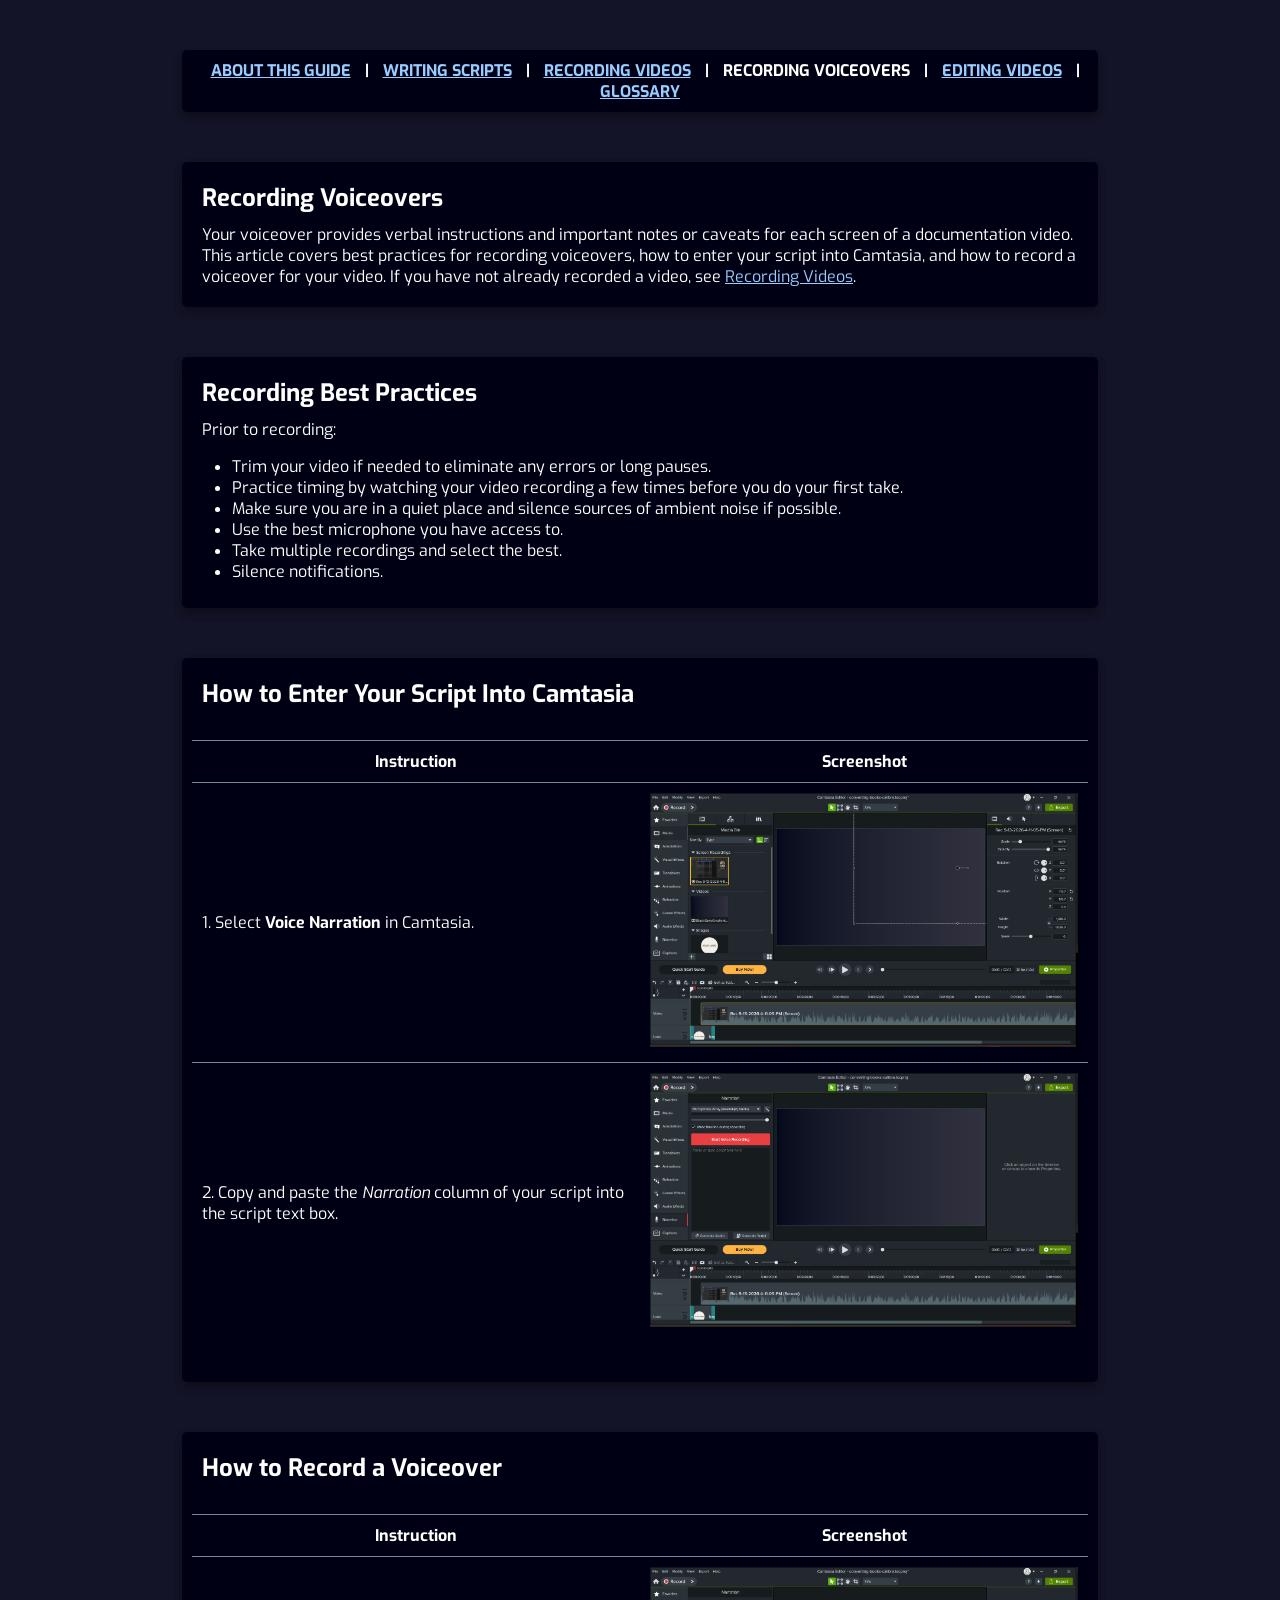
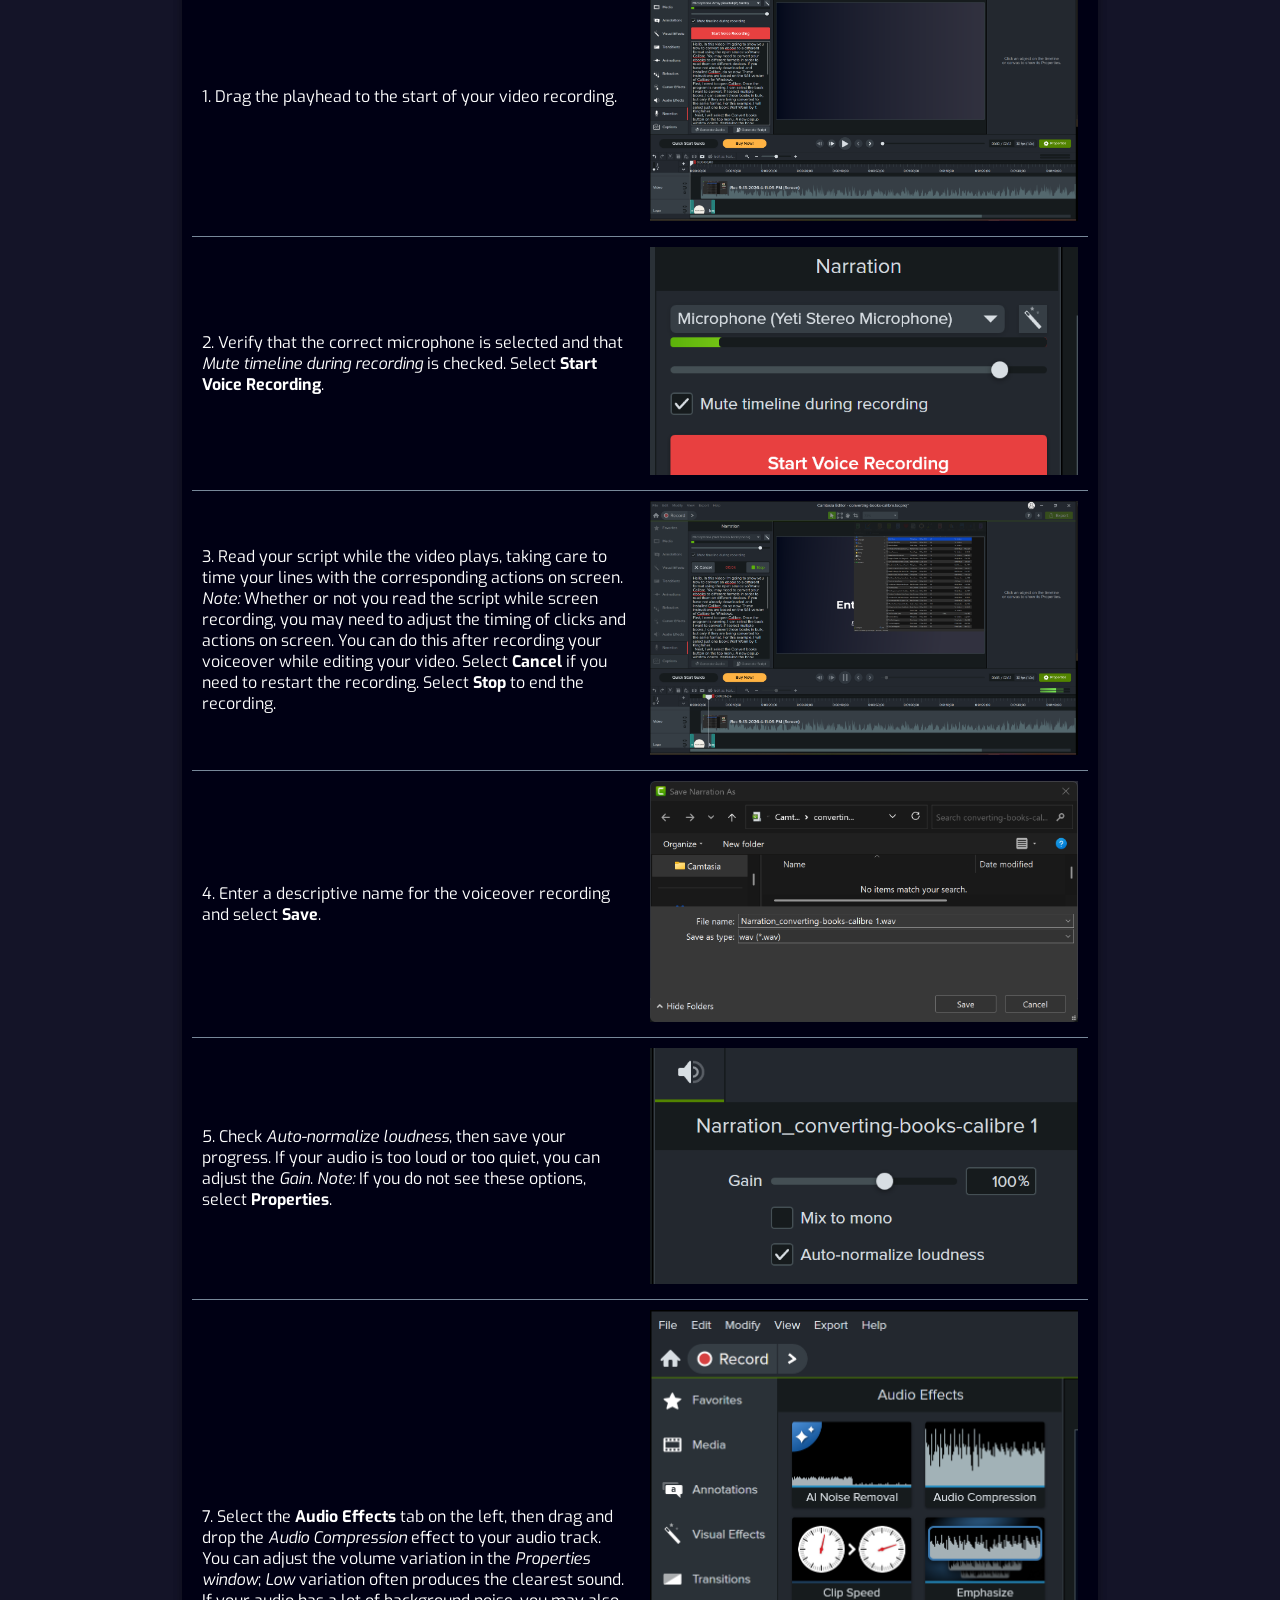
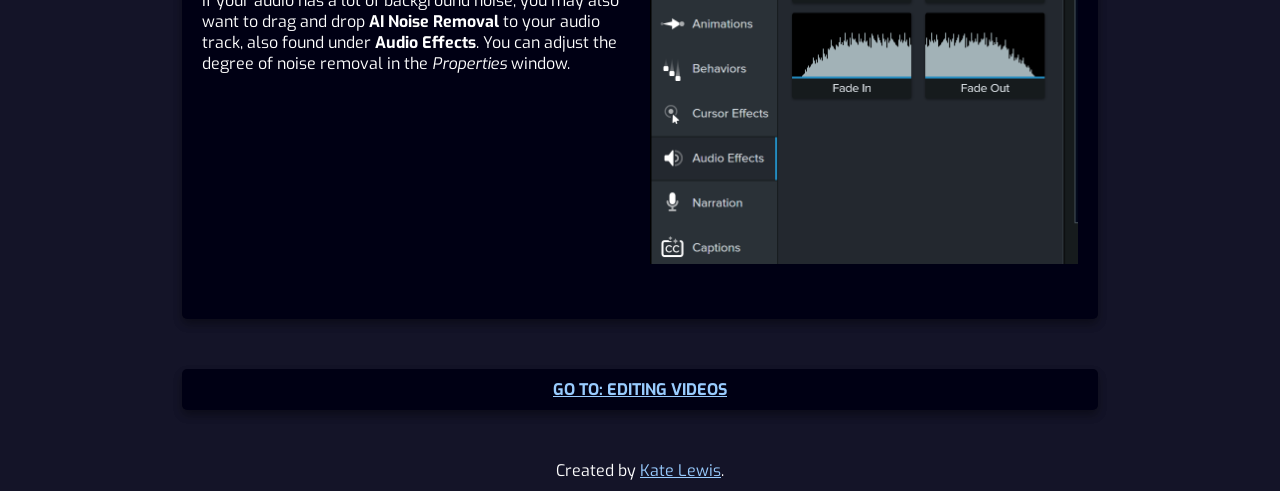
<file: recording-voiceovers.html>
<!DOCTYPE html>
<html>

<head>
    <title>Recording Voiceovers</title>
    <link rel="stylesheet" href="styles.css">
    <meta charset="UTF-8">
    <meta name="description" content="Documentation video guide for Camtasia.">
    <meta name="keywords" content="documentation, video, Camtasia">
    <meta name="author" content="Kate Lewis">
    <meta name="viewport" content="width=device-width, initial-scale=1.0">
</head>

<body>
    <nav>
        <a href="index.html">About this Guide</a> |
        <a href="writing-scripts.html">Writing Scripts</a> |
        <a href="recording-videos.html">Recording Videos</a> |
        <a>Recording Voiceovers</a> |
        <a href="editing-videos.html">Editing Videos</a> |
        <a href="glossary.html">Glossary</a>
    </nav>
    <header>
        <section>
        <h1>Recording Voiceovers</h1>
        <p>Your voiceover provides verbal instructions and important notes or caveats for each screen of a documentation
            video. This article covers best practices for recording voiceovers, how to enter your script into Camtasia,
            and how to record a voiceover for your video. If you have not already recorded a video, see <a href="recording-videos.html">Recording Videos</a>.</p>
            </section>
    </header>
    <main>
        <section>
            <h2>Recording Best Practices</h2>
            <p>Prior to recording:</p>
            <ul>
                <li>Trim your video if needed to eliminate any errors or long pauses.</li>
                <li>Practice timing by watching your video recording a few times before you do your first take.</li>
                <li>Make sure you are in a quiet place and silence sources of ambient noise if possible.</li>
                <li>Use the best microphone you have access to.</li>
                <li>Take multiple recordings and select the best.</li>
                <li>Silence notifications.</li>
            </ul>
        </section>
        <section>
            <h2>How to Enter Your Script Into Camtasia</h2>
            <table class="screens">
                <colgroup>
                <col span="1" style="width: 50%;">
                <col span="1" style="width: 50%;">
            </colgroup>
                <tr>
                    <th>Instruction</th>
                    <th>Screenshot</th>
                </tr>
                <tr>
                    <td>1. Select <strong>Voice Narration</strong> in Camtasia.</td>
                    <td><img src="media/rv-template-drag-recording.png" alt="camtasia editor main interface" width="100%"></td>
                </tr>
                <tr>
                    <td>2. Copy and paste the <em>Narration</em> column of your script into the script text box.</td>
                    <td><img src="media/rvo-script-paste.png" alt="camtasia editor narration window" width="100%"></td>
                </tr>
            </table>
        </section>
        <section>
            <h2>How to Record a Voiceover</h2>
            <table class="screens">
                <colgroup>
                <col span="1" style="width: 50%;">
                <col span="1" style="width: 50%;">
            </colgroup>
                <tr>
                    <th>Instruction</th>
                    <th>Screenshot</th>
                </tr>
                <tr>
                    <td>1. Drag the playhead to the start of your video recording.</td>
                    <td><img src="media/rvo-recording-playhead.png" alt="camtasia editor main interface" width="100%"></td>
                </tr>
                <tr>
                    <td>2. Verify that the correct microphone is selected and that <em>Mute timeline during recording</em> is
                        checked. Select <strong>Start Voice Recording</strong>.</td>
                    <td><img src="media/rvo-recording-microphone.png" alt="camtasia editor narration window" width="100%"></td>
                </tr>
                <tr>
                    <td>3. Read your script while the video plays, taking care to time your lines with the corresponding
                        actions on screen. <em>Note:</em> Whether or not you read the script while screen recording, you may need
                        to adjust the timing of clicks and actions on screen. You can do this after recording your
                        voiceover while editing your video. Select <strong>Cancel</strong> if you need to restart the recording. Select
                        <strong>Stop</strong> to end the recording.</td>
                    <td><img src="media/rvo-recording-start.png" alt="camtasia editor main interface" width="100%"></td>
                </tr>
                <tr>
                    <td>4. Enter a descriptive name for the voiceover recording and select <strong>Save</strong>.</td>
                    <td><img src="media/rvo-recording-save-as.png" alt="file-saving-window" width="100%"></td>
                </tr>
                <tr>
                    <td>5. Check <em>Auto-normalize loudness</em>, then save your progress. If your audio is too loud or too quiet, you can adjust the
                        <em>Gain</em>. <em>Note:</em> If you do not see these options, select <strong>Properties</strong>.</td>
                    <td><img src="media/rvo-recording-audio-controls.png" alt="audio-controls-close-up" width="100%"></td>
                </tr>
                <tr>
                    <td>7. Select the <strong>Audio Effects</strong> tab on the left, then drag and drop the <em>Audio Compression</em> effect to your audio track. You can adjust the volume variation in the <em>Properties window</em>; <em>Low</em> variation often produces the clearest sound.
                        If your audio has a lot of background noise, you may also want to drag and drop
                        <strong>AI Noise Removal</strong> to your audio track, also found under <strong>Audio Effects</strong>. You can adjust the degree of noise removal in the <em>Properties</em> window.</td>
                    <td><img src="media/rvo-recording-noise-removal.png" alt="audio-effects-close-up" width="100%"></td>
                </tr>
            </table>
        </section>
    </main>
    <footer>
        <a href="editing-videos.html">Go to: Editing Videos</a>
    </footer>
    <div class="attribution">
<p>Created by <a href="https://katelewismedia.com/">Kate Lewis</a>.</p>
</div>
</body>

</html>
</file>
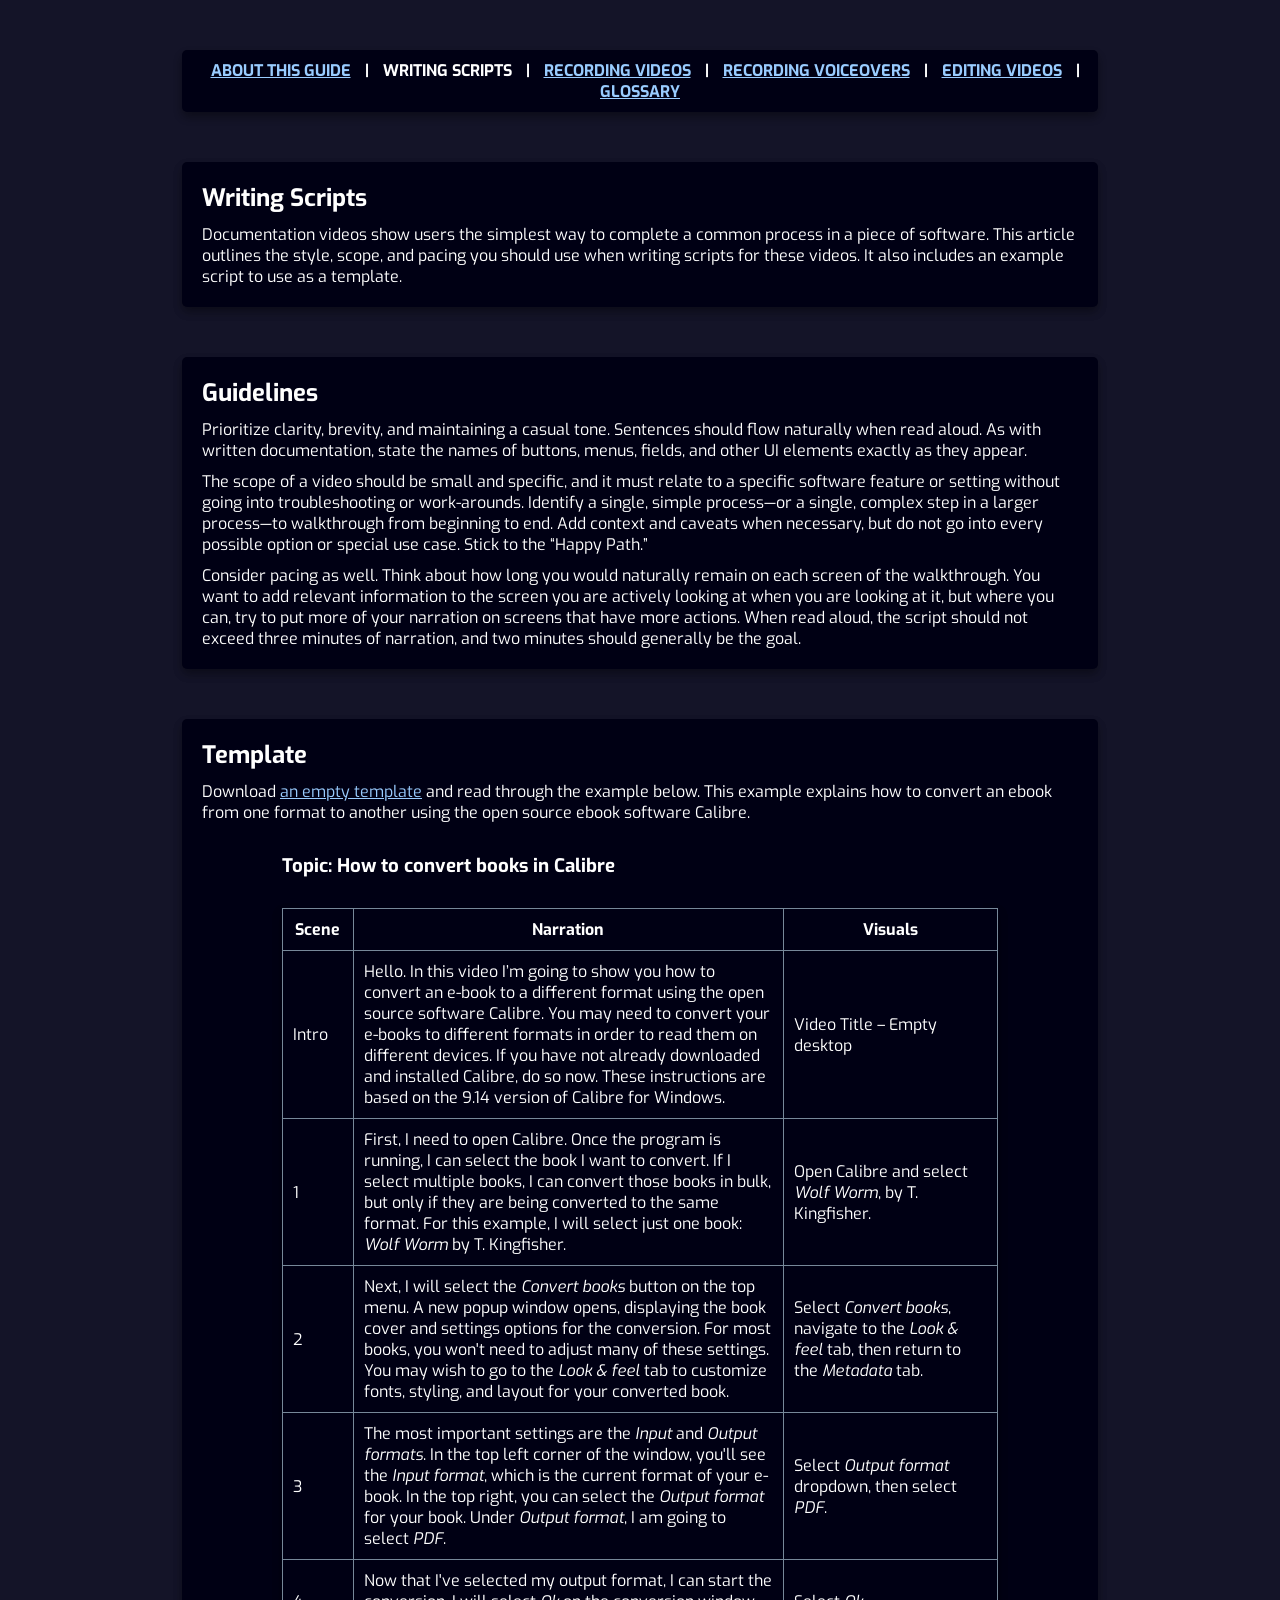
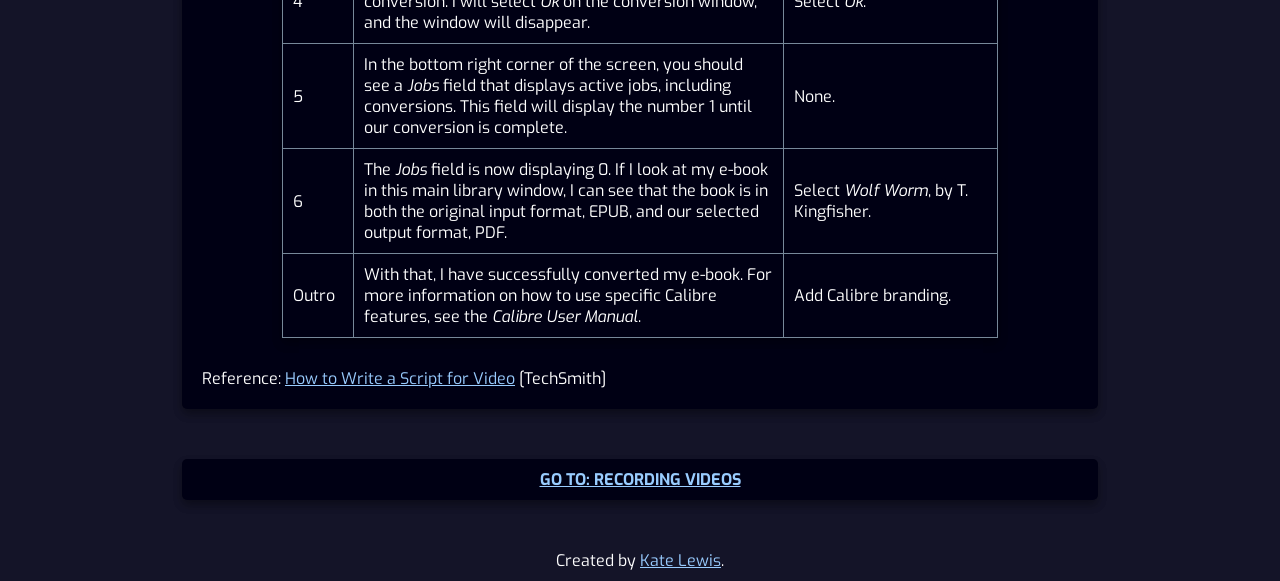
<file: writing-scripts.html>
<!DOCTYPE html>
<html>

<head>
    <title>Writing Scripts</title>
    <link rel="stylesheet" href="styles.css">
    <meta charset="UTF-8">
    <meta name="description" content="Documentation video guide for Camtasia.">
    <meta name="keywords" content="documentation, video, Camtasia">
    <meta name="author" content="Kate Lewis">
    <meta name="viewport" content="width=device-width, initial-scale=1.0">
</head>

<body>
    <nav>
        <a href="index.html">About this Guide</a> |
        <a>Writing Scripts</a> |
        <a href="recording-videos.html">Recording Videos</a> |
        <a href="recording-voiceovers.html">Recording Voiceovers</a> |
        <a href="editing-videos.html">Editing Videos</a> |
        <a href="glossary.html">Glossary</a>
    </nav>
    <header>
        <section>
            <h1>Writing Scripts</h1>
            <p>Documentation videos show users the simplest way to complete a common process in a piece of software. This article outlines the style, scope, and pacing you should use when writing
                scripts for
                these videos. It also includes an example script to use as a template.</p>
        </section>
    </header>
    <main>
        <section>
            <h2>Guidelines</h2>
            <p>Prioritize clarity, brevity, and maintaining a casual tone. Sentences should flow naturally when read
                aloud. As
                with written documentation, state the names of buttons, menus, fields, and other UI elements exactly as
                they
                appear.</p>
            <p>The scope of a video should be small and specific, and it must relate to a specific software feature or
                setting without going into troubleshooting or work-arounds. Identify a single, simple process—or a
                single,
                complex step in a larger process—to walkthrough from beginning to end. Add context and caveats when
                necessary,
                but do not go into every possible option or special use case. Stick to the “Happy Path.”</p>
            <p>Consider pacing as well. Think about how long you would naturally remain on each screen of the
                walkthrough. You want to add relevant information to the screen you are actively looking at when you are looking at it, but where you can, try to put more of your narration on screens that have more actions. When read aloud, the script should not exceed
                three
                minutes of narration, and two minutes should generally be the goal.</p>
        </section>
        <section>
            <h2>Template</h2>
            <p>Download <a
                    href="https://docs.google.com/document/d/1pRzCDcPqkKxHr3niYAXGduJx14BOwsDs2_K2wQ_svXc/edit?usp=sharing">an
                    empty template</a> and read through the example below. This example explains how to convert an ebook
                from one format to another using the open source ebook software Calibre.</p>
            <h3 class="table">Topic: How to convert books in Calibre</h3>
            <table class="info">
                <colgroup>
                    <col span="1" style="width: 10%;">
                    <col span="1" style="width: 60%;">
                    <col span="1" style="width: 30%;">
                </colgroup>
                <tr>
                    <th>Scene</th>
                    <th>Narration</th>
                    <th>Visuals</th>
                </tr>
                <tr>
                    <td>Intro</td>
                    <td>Hello. In this video I’m going to show you how to convert an e-book to a different format using
                        the open source software Calibre. You may need to convert your e-books to different formats in
                        order to read them on different devices. If you have not already downloaded and installed
                        Calibre, do so now. These instructions are based on the 9.14 version of Calibre for Windows.
                    </td>
                    <td>Video Title – Empty desktop</td>
                </tr>
                <tr>
                    <td>1</td>
                    <td>First, I need to open Calibre. Once the program is running, I can select the book I want to
                        convert. If I select multiple books, I can convert those books in bulk, but only if they are
                        being converted to the same format. For this example, I will select just one book: <em>Wolf Worm</em> by
                        T. Kingfisher.</td>
                    <td>Open Calibre and select <em>Wolf Worm</em>, by T. Kingfisher.</td>
                </tr>
                <tr>
                    <td>2</td>
                    <td>Next, I will select the <em>Convert books</em> button on the top menu. A new popup window opens,
                        displaying the book cover and settings options for the conversion. For most books, you won't
                        need to adjust many of these settings. You may wish to go to the <em>Look &amp; feel</em> tab to
                        customize fonts, styling, and layout for your converted book.</td>
                    <td>Select <em>Convert books</em>, navigate to the <em>Look & feel</em> tab, then return to the <em>Metadata</em> tab.</td>
                </tr>
                <tr>
                    <td>3</td>
                    <td>The most important settings are the <em>Input</em> and <em>Output formats</em>. In the top left corner of the
                        window, you'll see the <em>Input format</em>, which is the current format of your e-book. In the top
                        right, you can select the <em>Output format</em> for your book. Under <em>Output format</em>, I am going to select <em>PDF</em>.
                    </td>
                    <td>Select <em>Output format</em> dropdown, then select <em>PDF</em>.</td>
                </tr>
                <tr>
                    <td>4</td>
                    <td>Now that I've selected my output format, I can start the conversion. I will select <em>Ok</em> on the
                        conversion window, and the window will disappear.</td>
                    <td>Select <em>Ok</em>.</td>
                </tr>
                <tr>
                    <td>5</td>
                    <td>In the bottom right corner of the screen, you should see a <em>Jobs</em> field that displays active jobs, including conversions.
                        This field will display the number 1 until our conversion is complete.</td>
                    <td>None.</td>
                </tr>
                <tr>
                    <td>6</td>
                    <td>The <em>Jobs</em> field is now displaying 0. If I look at my e-book in this main library window, I can see
                        that the book is in both the original input format, EPUB, and our selected output format, PDF.
                    </td>
                    <td>Select <em>Wolf Worm</em>, by T. Kingfisher.</td>
                </tr>
                <tr>
                    <td>Outro</td>
                    <td>With that, I have successfully converted my e-book. For more information on how to use specific
                        Calibre features, see the <em>Calibre User Manual</em>.</td>
                    <td>Add Calibre branding.</td>
                </tr>
            </table>
            <p>Reference: <a href="https://www.techsmith.com/blog/how-to-write-script-for-video/">How to Write a Script
                    for Video</a> [TechSmith]</p>
        </section>
    </main>
    <footer>
        <a href="recording-videos.html">Go to: Recording Videos</a>
    </footer>
    <div class="attribution">
        <p>Created by <a href="https://katelewismedia.com/">Kate Lewis</a>.</p>
    </div>
</body>

</html>
</file>
<file: styles.css>
/* Fonts */
@import url('https://fonts.googleapis.com/css2?family=Exo:ital,wght@0,100..900;1,100..900&display=swap');

/* Basic Styles */
body {
  font-family: "Exo", sans-serif;
  font-optical-sizing: auto;
  font-weight: 400;
  font-style: normal;
  background-color: rgb(20,20,40);
  color: white;
}

section, nav, footer {
    background-color: rgb(0,0,20);
    margin: 10px auto;
    border-radius: 5px;
    padding: 10px;
    box-shadow: 0 5px 10px 0 rgba(0, 0, 0, 0.2), 0 5px 10px 0 rgba(0, 0, 0, 0.2);
    width: 70vw;
    margin: 50px auto;
}

h1, h2, h3, p, nav a {
    margin: 10px;
}

a:link {
    color: #99ccff;
}

a:visited {
    color: #ffccff;
}

table.info, table.info th, table.info td {
    border: 1px solid lightslategray;
    padding: 10px;
}

table.info {
    box-shadow: 0 5px 10px 0 rgba(0, 0, 0, 0.2), 0 5px 10px 0 rgba(0, 0, 0, 0.2);
    width: 80%;
}

table {
    border-collapse: collapse;
    margin: 30px auto 30px auto;
    width: 100%;
}

table.screens, table.screens th, table.screens td {
    border-top: 1px solid lightslategray;
    padding: 10px;
}

.attribution {
    text-align: center;
    margin-top: 50px;
}

h3.table {
    margin-left: 10%;
    margin-top: 30px;
}

footer, nav {
    text-align: center;
    font-weight: bold;
    text-transform: uppercase
}

nav {
    position: sticky;
    top: 0;
}

video {
    margin: 30px auto;
    display: block;
}

@media screen and (max-width: 768px) {

section, nav, footer {
        margin: 20px auto;
        width: 90vw;
    }

table.info {
    width: 100%;
}

video {
    width: 100%;
}
}
</file>
